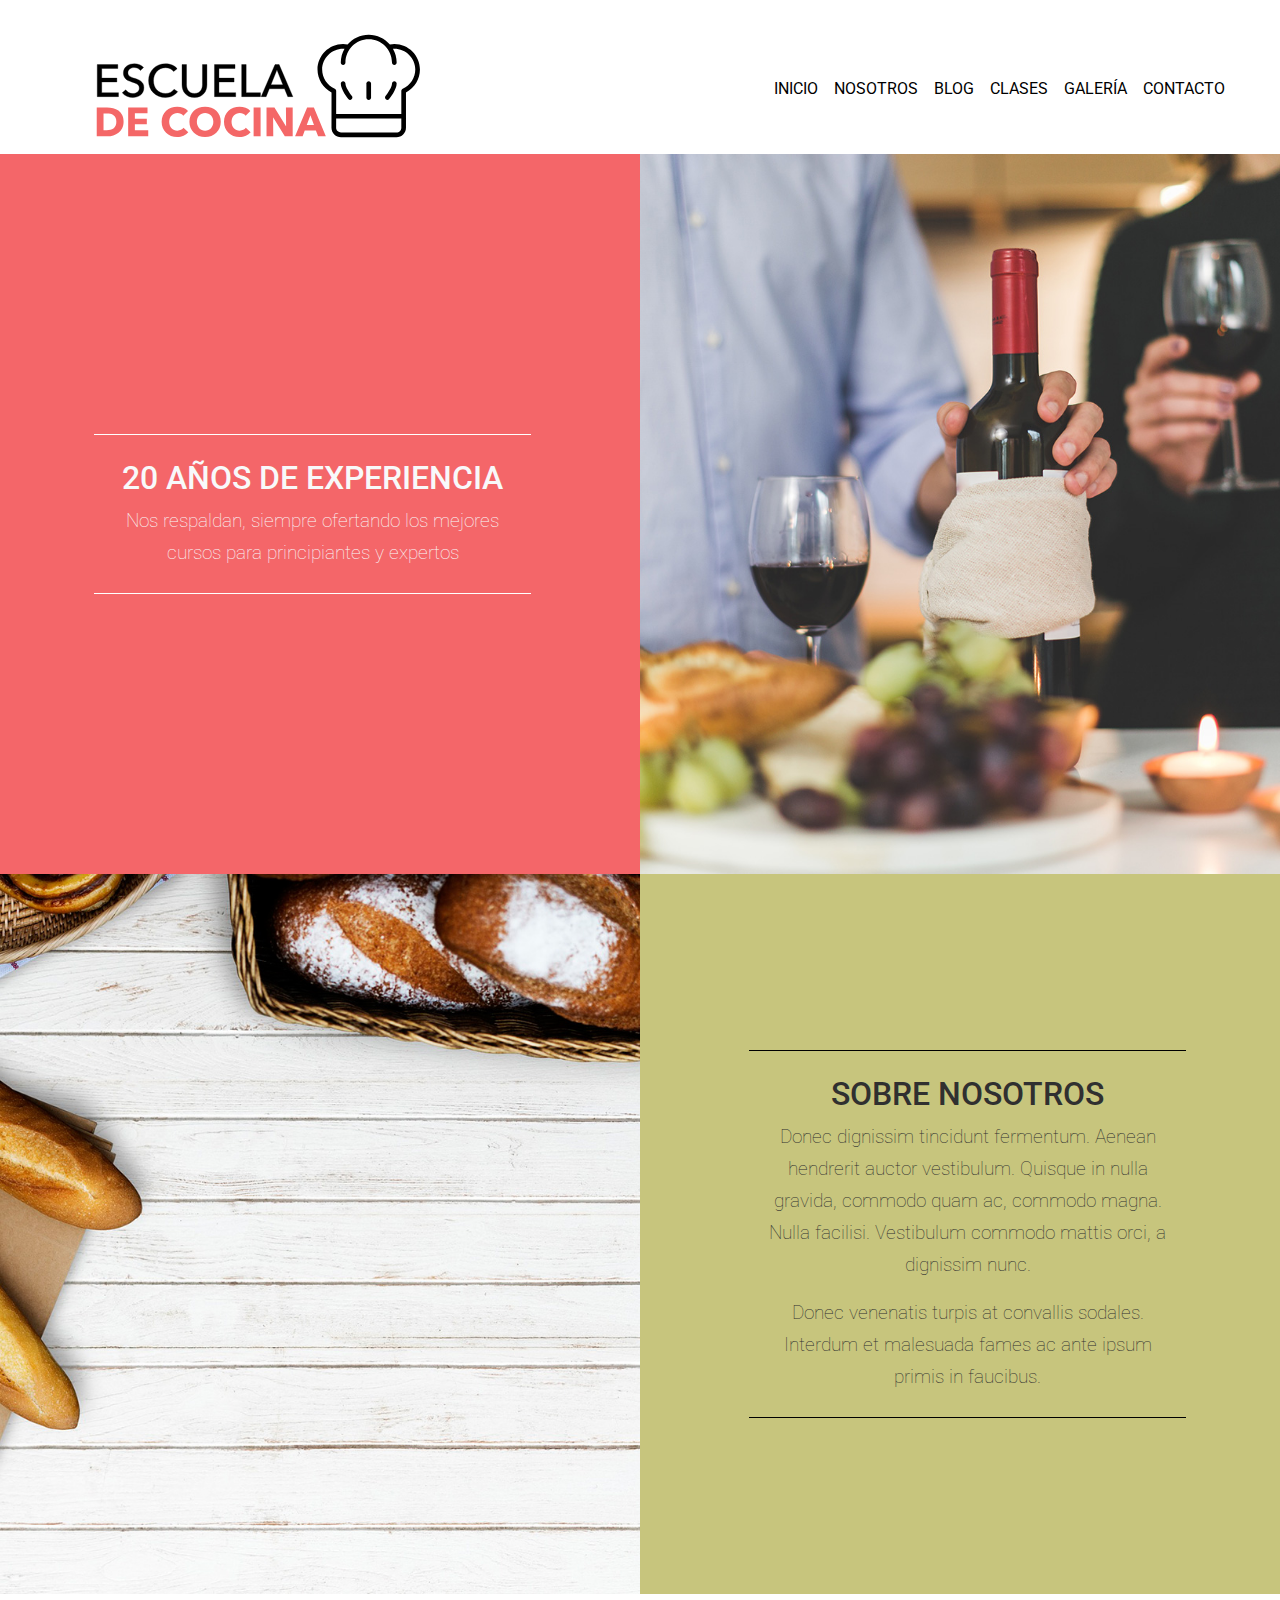
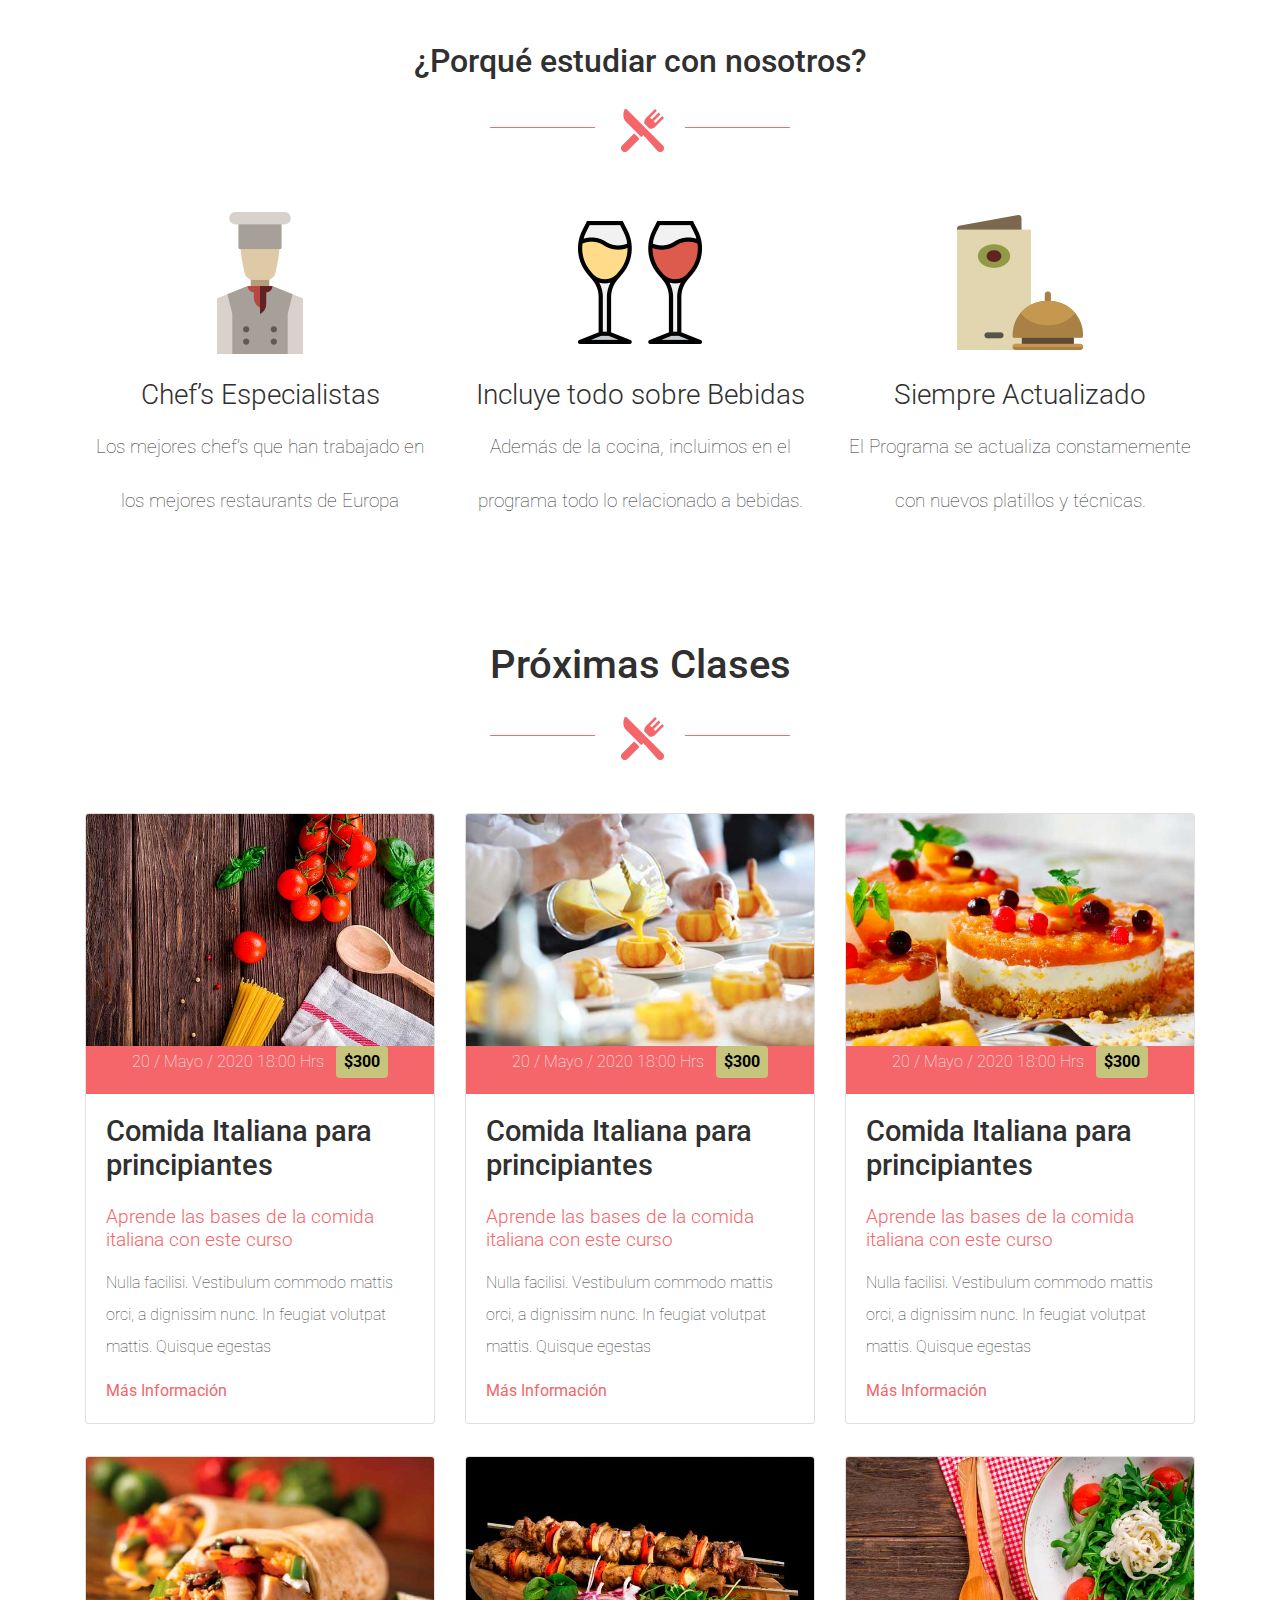
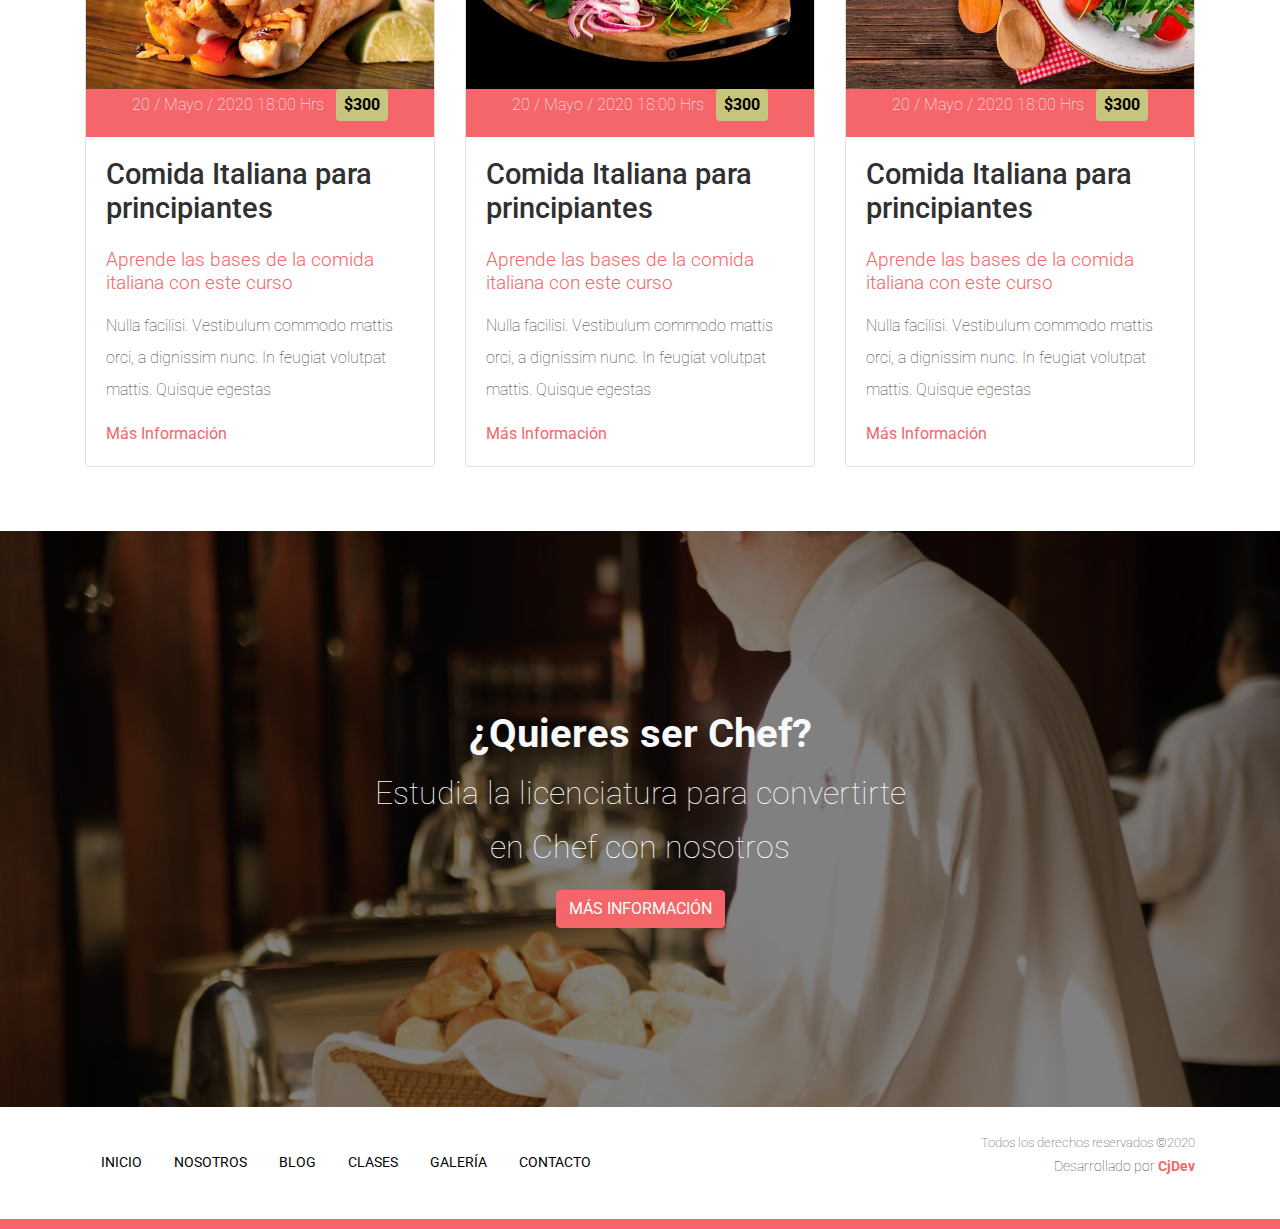
<file: index.html>
<!DOCTYPE html>
<html lang="es">

<head>
    <meta charset="UTF-8">
    <meta name="viewport" content="width=device-width, initial-scale=1.0">
    <!-- Bootstrap -->
    <link rel="stylesheet" href="https://stackpath.bootstrapcdn.com/bootstrap/4.4.1/css/bootstrap.min.css"
        integrity="sha384-Vkoo8x4CGsO3+Hhxv8T/Q5PaXtkKtu6ug5TOeNV6gBiFeWPGFN9MuhOf23Q9Ifjh" crossorigin="anonymous">
    <!-- Fonts -->
    <link href="https://fonts.googleapis.com/css?family=Roboto:100,300,400,700" rel="stylesheet">
    <!-- Custom Styles -->
    <link rel="stylesheet" href="css/styles.css">
    <title>Document</title>
</head>

<body>

    <!-- Header -->
    <header class="container pt-4">
        <div class="row justify-content-between align-items-center">
            <div class="col-md-4">
                <a href="index.html"><img src="img/logo.svg" alt="logo" class="img-fluid"></a>
            </div>
            <div class="col-md-8 col-lg-5">
                <nav class="navbar navbar-expand-md navbar-light bg-faded py-2 py-md-0 mb-4 mb-md-0">

                    <button class="navbar-toggler" type="button" data-toggle="collapse" data-target="#navbar"
                        aria-controls="navbar" aria-expanded="false" aria-label="Toggle navigation">
                        <span class="navbar-toggler-icon"></span>
                    </button>

                    <div class="collapse navbar-collapse" id="navbar">
                        <ul class="navbar-nav mr-auto text-center text-uppercase">
                            <li class="nav-item">
                                <a class="nav-link" href="index.html"> Inicio <span class="sr-only">Inicio</span></a>
                            </li>
                            <li class="nav-item">
                                <a class="nav-link" href="nosotros.html"> Nosotros <span class="sr-only">Nosotros</span></a>
                            </li>
                            <li class="nav-item">
                                <a class="nav-link" href="blog.html"> Blog <span class="sr-only">Blog</span></a>
                            </li>
                            <li class="nav-item">
                                <a class="nav-link" href="clases.html"> Clases <span class="sr-only">Clases</span></a>
                            </li>
                            <li class="nav-item">
                                <a class="nav-link" href="galeria.html"> Galería <span class="sr-only">Galería</span></a>
                            </li>
                            <li class="nav-item">
                                <a class="nav-link" href="contacto.html"> Contacto <span class="sr-only">Contacto</span></a>
                            </li>
                        </ul>
                    </div>
                </nav>
            </div>
        </div>
    </header>

    <!-- Imagenes principales -->
    <div class="principal text-center">
        <div class="row img-up">
            <div class="col-md-6 bg-primary d-flex">
                <div class="row justify-content-center align-items-center text-light">
                    <div class="col-md-8 text-center content py-4">
                        <h2 class="text-uppercase">20 AÑOS DE EXPERIENCIA</h2>
                        <p class="mb-0">Nos respaldan, siempre ofertando los mejores cursos para principiantes y
                            expertos</p>
                    </div>
                </div>
            </div>
            <div class="col-md-6 bg-up"></div>
        </div>
        <div class="row img-down">
            <div class="col-md-6 bg-down"></div>
            <div class="col-md-6 bg-secondary d-flex">
                <div class="row justify-content-center align-items-center">
                    <div class="col-md-8 text-center content py-4">
                        <h2 class="text-uppercase">SOBRE NOSOTROS</h2>
                        <p>Donec dignissim tincidunt fermentum. Aenean hendrerit auctor vestibulum. Quisque in nulla
                            gravida, commodo quam ac, commodo magna. Nulla facilisi. Vestibulum commodo mattis orci, a
                            dignissim nunc.</p>
                        <p class="mb-0">Donec venenatis turpis at convallis sodales. Interdum et malesuada fames ac ante
                            ipsum primis in faucibus.</p>
                    </div>
                </div>
            </div>
        </div>
    </div>

    <!-- about study -->
    <section class="about-study py-5">
        <div class="container text-center">
            <h2 class="separador">¿Porqué estudiar con nosotros?</h2>
            <div class="row pt-4">
                <div class="col-md-4">
                    <img src="img/icono_chef.png" alt="imagende chef" class="img-fluid pb-4">
                    <h3>Chef’s Especialistas</h3>
                    <p>Los mejores chef’s que han trabajado en los mejores restaurants de Europa</p>
                </div>
                <div class="col-md-4">
                    <img src="img/icono_vino.png" alt="imagende chef" class="img-fluid pb-4">
                    <h3>Incluye todo sobre Bebidas</h3>
                    <p>Además de la cocina, incluimos en el programa todo lo relacionado a bebidas.</p>
                </div>
                <div class="col-md-4">
                    <img src="img/icono_menu.png" alt="imagende chef" class="img-fluid pb-4">
                    <h3>Siempre Actualizado</h3>
                    <p>El Programa se actualiza constamemente con nuevos platillos y técnicas.</p>
                </div>
            </div>
        </div>
    </section>

    <!-- Clases -->
    <section class="clases bg-class py-5">
        <div class="container">
            <h1 class="separador text-center">Próximas Clases</h1>


            <div class="row">
                <div class="col-md-6 col-lg-4">
                    <div class="card my-3">
                        <img src="img/clase1.jpg" class="card-img-top" alt="...">
                        <div class="card-meta bg-primary">
                            <p class="text-center text-light">20 / Mayo / 2020 18:00 Hrs <span
                                    class="badge badge-secondary p-2 ml-2">$300</span></p>
                        </div>
                        <div class="card-body">
                            <h2 class="card-title">Comida Italiana para principiantes</h2>
                            <h3 class="card-subtitle py-3">Aprende las bases de la comida italiana con este curso</h3>
                            <p class="card-text">Nulla facilisi. Vestibulum commodo mattis orci, a dignissim nunc. In
                                feugiat volutpat mattis. Quisque egestas</p>
                            <a href="clase.html">Más Información</a>
                        </div>
                    </div>
                </div>
                <div class="col-md-6 col-lg-4">
                    <div class="card my-3">
                        <img src="img/clase2.jpg" class="card-img-top" alt="...">
                        <div class="card-meta bg-primary">
                            <p class="text-center text-light">20 / Mayo / 2020 18:00 Hrs <span
                                    class="badge badge-secondary p-2 ml-2">$300</span></p>
                        </div>
                        <div class="card-body">
                            <h2 class="card-title">Comida Italiana para principiantes</h2>
                            <h3 class="card-subtitle py-3">Aprende las bases de la comida italiana con este curso</h3>
                            <p class="card-text">Nulla facilisi. Vestibulum commodo mattis orci, a dignissim nunc. In
                                feugiat volutpat mattis. Quisque egestas</p>
                            <a href="clase.html">Más Información</a>
                        </div>
                    </div>
                </div>
                <div class="col-md-6 col-lg-4">
                    <div class="card my-3">
                        <img src="img/clase3.jpg" class="card-img-top" alt="...">
                        <div class="card-meta bg-primary">
                            <p class="text-center text-light">20 / Mayo / 2020 18:00 Hrs <span
                                    class="badge badge-secondary p-2 ml-2">$300</span></p>
                        </div>
                        <div class="card-body">
                            <h2 class="card-title">Comida Italiana para principiantes</h2>
                            <h3 class="card-subtitle py-3">Aprende las bases de la comida italiana con este curso</h3>
                            <p class="card-text">Nulla facilisi. Vestibulum commodo mattis orci, a dignissim nunc. In
                                feugiat volutpat mattis. Quisque egestas</p>
                            <a href="clase.html">Más Información</a>
                        </div>
                    </div>
                </div>
                <div class="col-md-6 col-lg-4">
                    <div class="card my-3">
                        <img src="img/clase4.jpg" class="card-img-top" alt="...">
                        <div class="card-meta bg-primary">
                            <p class="text-center text-light">20 / Mayo / 2020 18:00 Hrs <span
                                    class="badge badge-secondary p-2 ml-2">$300</span></p>
                        </div>
                        <div class="card-body">
                            <h2 class="card-title">Comida Italiana para principiantes</h2>
                            <h3 class="card-subtitle py-3">Aprende las bases de la comida italiana con este curso</h3>
                            <p class="card-text">Nulla facilisi. Vestibulum commodo mattis orci, a dignissim nunc. In
                                feugiat volutpat mattis. Quisque egestas</p>
                            <a href="clase.html">Más Información</a>
                        </div>
                    </div>
                </div>
                <div class="col-md-6 col-lg-4">
                    <div class="card my-3">
                        <img src="img/clase5.jpg" class="card-img-top" alt="...">
                        <div class="card-meta bg-primary">
                            <p class="text-center text-light">20 / Mayo / 2020 18:00 Hrs <span
                                    class="badge badge-secondary p-2 ml-2">$300</span></p>
                        </div>
                        <div class="card-body">
                            <h4 class="card-title">Comida Italiana para principiantes</h4>
                            <h5 class="card-subtitle py-3">Aprende las bases de la comida italiana con este curso</h5>
                            <p class="card-text">Nulla facilisi. Vestibulum commodo mattis orci, a dignissim nunc. In
                                feugiat volutpat mattis. Quisque egestas</p>
                            <a href="clase.html">Más Información</a>
                        </div>
                    </div>
                </div>
                <div class="col-md-6 col-lg-4">
                    <div class="card my-3">
                        <img src="img/clase6.jpg" class="card-img-top" alt="...">
                        <div class="card-meta bg-primary">
                            <p class="text-center text-light">20 / Mayo / 2020 18:00 Hrs <span
                                    class="badge badge-secondary p-2 ml-2">$300</span></p>
                        </div>
                        <div class="card-body">
                            <h4 class="card-title">Comida Italiana para principiantes</h4>
                            <h5 class="card-subtitle py-3">Aprende las bases de la comida italiana con este curso</h5>
                            <p class="card-text">Nulla facilisi. Vestibulum commodo mattis orci, a dignissim nunc. In
                                feugiat volutpat mattis. Quisque egestas</p>
                            <a href="clase.html">Más Información</a>
                        </div>
                    </div>
                </div>
            </div>
        </div>

    </section>

    <!-- Chef -->
    <div class="chef text-center text-light py-5">
        <div class="container text-center">
            <div class='row img-chef justify-content-center align-items-center'>
                <div class="col-md-6">
                    <h2>¿Quieres ser Chef?</h2>
                    <p>Estudia la licenciatura para convertirte en Chef con nosotros</p>
                    <a href="#" class="btn btn-primary text-uppercase">Más Información</a>
                </div>
            </div>
        </div>
    </div>

    <!-- Footer -->
    <footer class="footer py-4">
        <div class="container">
            <div class="row justify-content-between align-items-center">
                <div class="col-md-8 mb-4 mb-md-0">
                    <ul class="nav d-flex flex-column flex-md-row text-center text-uppercase">
                        <li class="nav-item">
                            <a class="nav-link" href="index.html"> Inicio <span class="sr-only">Inicio</span></a>
                        </li>
                        <li class="nav-item">
                            <a class="nav-link" href="nosotros.html"> Nosotros <span class="sr-only">Nosotros</span></a>
                        </li>
                        <li class="nav-item">
                            <a class="nav-link" href="blog.html"> Blog <span class="sr-only">Blog</span></a>
                        </li>
                        <li class="nav-item">
                            <a class="nav-link" href="clases.html"> Clases <span class="sr-only">Clases</span></a>
                        </li>
                        <li class="nav-item">
                            <a class="nav-link" href="galeria.html"> Galería <span class="sr-only">Galería</span></a>
                        </li>
                        <li class="nav-item">
                            <a class="nav-link" href="contacto.html"> Contacto <span class="sr-only">Contacto</span></a>
                        </li>
                    </ul>
                </div>
                <div class="col-md-4">
                    <p class="copy text-right">Todos los derechos reservados &copy;2020<span class="d-block">Desarrollado por <a href="#">CjDev</a></span></p>
                </div>
            </div>
        </div>
    </footer>

    <script src="https://code.jquery.com/jquery-3.4.1.slim.min.js"
        integrity="sha384-J6qa4849blE2+poT4WnyKhv5vZF5SrPo0iEjwBvKU7imGFAV0wwj1yYfoRSJoZ+n"
        crossorigin="anonymous"></script>
    <script src="https://cdn.jsdelivr.net/npm/popper.js@1.16.0/dist/umd/popper.min.js"
        integrity="sha384-Q6E9RHvbIyZFJoft+2mJbHaEWldlvI9IOYy5n3zV9zzTtmI3UksdQRVvoxMfooAo"
        crossorigin="anonymous"></script>
    <script src="https://stackpath.bootstrapcdn.com/bootstrap/4.4.1/js/bootstrap.min.js"
        integrity="sha384-wfSDF2E50Y2D1uUdj0O3uMBJnjuUD4Ih7YwaYd1iqfktj0Uod8GCExl3Og8ifwB6"
        crossorigin="anonymous"></script>
</body>

</html>
</file>
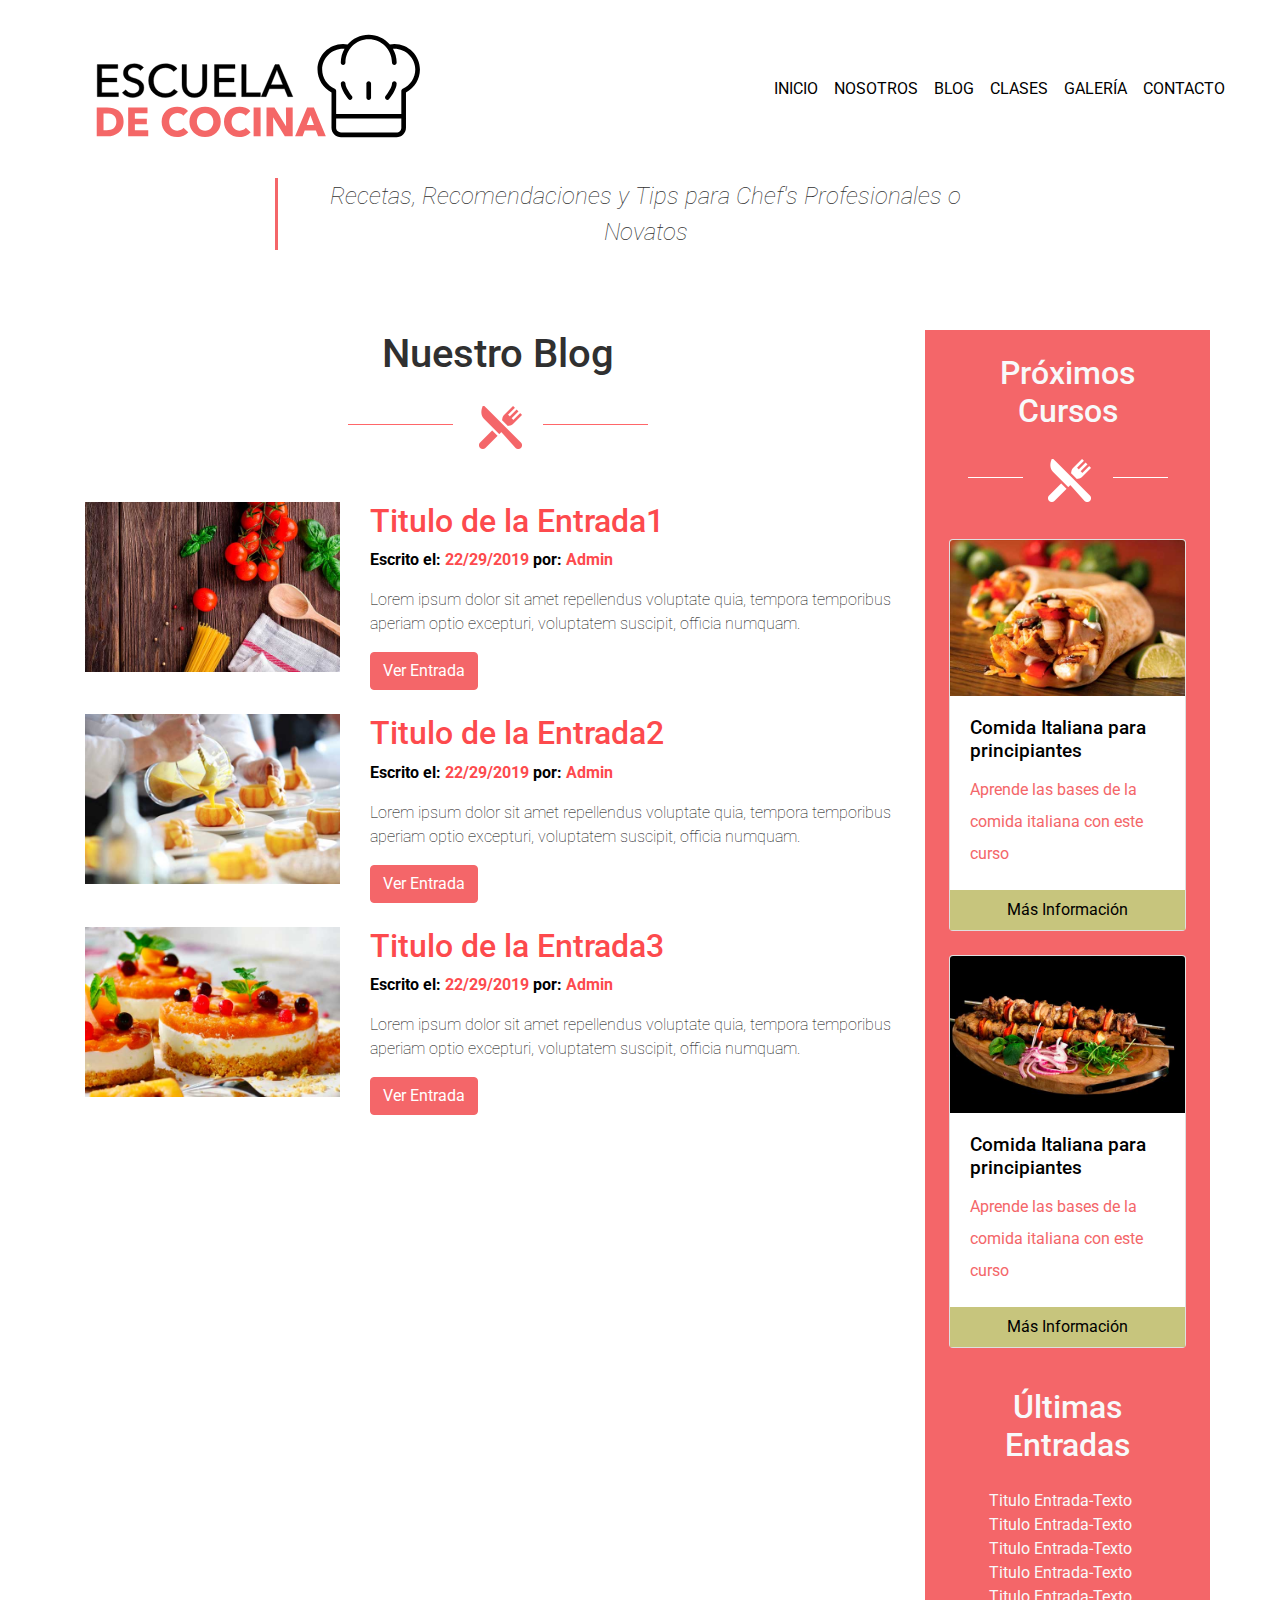
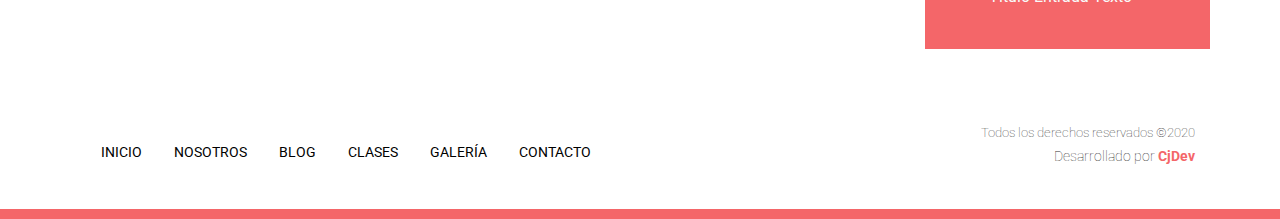
<file: blog.html>
<!DOCTYPE html>
<html lang="es">

<head>
    <meta charset="UTF-8">
    <meta name="viewport" content="width=device-width, initial-scale=1.0">
    <!-- Bootstrap -->
    <link rel="stylesheet" href="https://stackpath.bootstrapcdn.com/bootstrap/4.4.1/css/bootstrap.min.css"
        integrity="sha384-Vkoo8x4CGsO3+Hhxv8T/Q5PaXtkKtu6ug5TOeNV6gBiFeWPGFN9MuhOf23Q9Ifjh" crossorigin="anonymous">
    <!-- Fonts -->
    <link href="https://fonts.googleapis.com/css?family=Roboto:100,300,400,700" rel="stylesheet">
    <!-- Custom Styles -->
    <link rel="stylesheet" href="css/styles.css">
    <title>Document</title>
</head>

<body>

    <!-- Header -->
    <header class="container pt-4 pb-0 pb-md-4">
        <div class="row justify-content-between align-items-center">
            <div class="col-md-4">
                <a href="index.html"><img src="img/logo.svg" alt="logo" class="img-fluid"></a>
            </div>
            <div class="col-md-8 col-lg-5">
                <nav class="navbar navbar-expand-md navbar-light bg-faded py-2 py-md-0 mb-4 mb-md-0">

                    <button class="navbar-toggler" type="button" data-toggle="collapse" data-target="#navbar"
                        aria-controls="navbar" aria-expanded="false" aria-label="Toggle navigation">
                        <span class="navbar-toggler-icon"></span>
                    </button>

                    <div class="collapse navbar-collapse" id="navbar">
                        <ul class="navbar-nav mr-auto text-center text-uppercase">
                            <li class="nav-item">
                                <a class="nav-link" href="index.html"> Inicio <span class="sr-only">Inicio</span></a>
                            </li>
                            <li class="nav-item">
                                <a class="nav-link" href="nosotros.html"> Nosotros <span class="sr-only">Nosotros</span></a>
                            </li>
                            <li class="nav-item">
                                <a class="nav-link" href="blog.html"> Blog <span class="sr-only">Blog</span></a>
                            </li>
                            <li class="nav-item">
                                <a class="nav-link" href="clases.html"> Clases <span class="sr-only">Clases</span></a>
                            </li>
                            <li class="nav-item">
                                <a class="nav-link" href="galeria.html"> Galería <span class="sr-only">Galería</span></a>
                            </li>
                            <li class="nav-item">
                                <a class="nav-link" href="contacto.html"> Contacto <span class="sr-only">Contacto</span></a>
                            </li>
                        </ul>
                    </div>
                </nav>
            </div>
        </div>
    </header>

    <!-- blokcuote -->
    <div class="container blockquote text-center">
        <div class="row justify-content-center">
            <div class="col-md-8">
                <blockquote class="pl-2">Recetas, Recomendaciones y Tips para Chef's Profesionales o Novatos</blockquote>
            </div>
        </div>
    </div>

    <!-- contenido -->
    <div class="contenido container py-5">
        <div class="row">
            <main class="col-md-8 col-lg-9">
                <h1 class="separador text-center">Nuestro Blog</h1>
                <div class="row entrada my-4">
                    <div class="col-md-4">
                        <img src="img/clase1.jpg" alt="imagen bllog" class="img-fluid">
                    </div>
                    <div class="col-md-8">
                        <h2 class='pt-2 pt-md-0'>
                            <a href="entrada.html">Titulo de la Entrada1</a>
                        </h2>
                        <p class="meta p-0">Escrito el: <span>22/29/2019</span> por: <a href="entrada.html">Admin</a></p>
                        <p class="p-0">Lorem ipsum dolor sit amet repellendus voluptate quia, tempora temporibus aperiam optio excepturi, voluptatem suscipit, officia numquam.</p>
                        <a href="entrada.html" class="btn btn-primary">Ver Entrada</a>
                    </div>
                </div>
                <div class="row entrada my-4">
                    <div class="col-md-4">
                        <img src="img/clase2.jpg" alt="imagen bllog" class="img-fluid">
                    </div>
                    <div class="col-md-8">
                        <h2 class='pt-2 pt-md-0'>
                            <a href="entrada.html">Titulo de la Entrada2</a>
                        </h2>
                        <p class="meta p-0">Escrito el: <span>22/29/2019</span> por: <a href="entrada.html">Admin</a></p>
                        <p class="p-0">Lorem ipsum dolor sit amet repellendus voluptate quia, tempora temporibus aperiam optio excepturi, voluptatem suscipit, officia numquam.</p>
                        <a href="entrada.html" class="btn btn-primary">Ver Entrada</a>
                    </div>
                </div>
                <div class="row entrada my-4">
                    <div class="col-md-4">
                        <img src="img/clase3.jpg" alt="imagen bllog" class="img-fluid">
                    </div>
                    <div class="col-md-8">
                        <h2 class='pt-2 pt-md-0'>
                            <a href="entrada.html">Titulo de la Entrada3</a>
                        </h2>
                        <p class="meta p-0">Escrito el: <span>22/29/2019</span> por: <a href="entrada.html">Admin</a></p>
                        <p class="p-0">Lorem ipsum dolor sit amet repellendus voluptate quia, tempora temporibus aperiam optio excepturi, voluptatem suscipit, officia numquam.</p>
                        <a href="entrada.html" class="btn btn-primary">Ver Entrada</a>
                    </div>
                </div>
            </main>
            <aside class="col-md-4 col-lg-3 bg-primary p-4">
                <h3 class="separador2 text-center text-light">Próximos Cursos</h3>
                <!-- cards -->
                <div class="card new mb-4">
                    <img src="img/clase4.jpg" class="card-img-top" alt="...">
                    <div class="card-body">
                      <h4 class="card-title">Comida Italiana para principiantes</h4>
                      <p class="card-text">Aprende las bases de la comida italiana con este curso</p>
                    </div>
                    <a href="#" class="card-link bg-secondary text-center w-100 text-darck py-2">Más Información</a>
                </div>
                <div class="card new mb-4">
                    <img src="img/clase5.jpg" class="card-img-top" alt="...">
                    <div class="card-body">
                      <h4 class="card-title">Comida Italiana para principiantes</h4>
                      <p class="card-text">Aprende las bases de la comida italiana con este curso</p>
                    </div>
                    <a href="#" class="card-link bg-secondary text-center w-100 text-darck py-2">Más Información</a>
                </div>
                <h3 class="text-center text-light py-3">Últimas Entradas</h3>
                <ul>
                    <li><a href="entrada.html" class="text-light">Titulo Entrada-Texto</a></li>
                    <li><a href="entrada.html" class="text-light">Titulo Entrada-Texto</a></li>
                    <li><a href="entrada.html" class="text-light">Titulo Entrada-Texto</a></li>
                    <li><a href="entrada.html" class="text-light">Titulo Entrada-Texto</a></li>
                    <li><a href="entrada.html" class="text-light">Titulo Entrada-Texto</a></li>
                </ul>
            </aside>
        </div>
    </div>

    <!-- Footer -->
    <footer class="footer py-4">
        <div class="container">
            <div class="row justify-content-between align-items-center">
                <div class="col-md-8 mb-4 mb-md-0">
                    <ul class="nav d-flex flex-column flex-md-row text-center text-uppercase">
                        <li class="nav-item">
                            <a class="nav-link" href="index.html"> Inicio <span class="sr-only">Inicio</span></a>
                        </li>
                        <li class="nav-item">
                            <a class="nav-link" href="nosotros.html"> Nosotros <span class="sr-only">Nosotros</span></a>
                        </li>
                        <li class="nav-item">
                            <a class="nav-link" href="blog.html"> blog <span class="sr-only">blog</span></a>
                        </li>
                        <li class="nav-item">
                            <a class="nav-link" href="clases.html"> Clases <span class="sr-only">Clases</span></a>
                        </li>
                        <li class="nav-item">
                            <a class="nav-link" href="galeria.html"> Galería <span class="sr-only">Galería</span></a>
                        </li>
                        <li class="nav-item">
                            <a class="nav-link" href="contacto.html"> Contacto <span class="sr-only">Contacto</span></a>
                        </li>
                    </ul>
                </div>
                <div class="col-md-4">
                    <p class="copy text-right">Todos los derechos reservados &copy;2020<span class="d-block">Desarrollado por <a href="#">CjDev</a></span></p>
                </div>
            </div>
        </div>
    </footer>

    <script src="https://code.jquery.com/jquery-3.4.1.slim.min.js"
        integrity="sha384-J6qa4849blE2+poT4WnyKhv5vZF5SrPo0iEjwBvKU7imGFAV0wwj1yYfoRSJoZ+n"
        crossorigin="anonymous"></script>
    <script src="https://cdn.jsdelivr.net/npm/popper.js@1.16.0/dist/umd/popper.min.js"
        integrity="sha384-Q6E9RHvbIyZFJoft+2mJbHaEWldlvI9IOYy5n3zV9zzTtmI3UksdQRVvoxMfooAo"
        crossorigin="anonymous"></script>
    <script src="https://stackpath.bootstrapcdn.com/bootstrap/4.4.1/js/bootstrap.min.js"
        integrity="sha384-wfSDF2E50Y2D1uUdj0O3uMBJnjuUD4Ih7YwaYd1iqfktj0Uod8GCExl3Og8ifwB6"
        crossorigin="anonymous"></script>
</body>

</html>
</file>
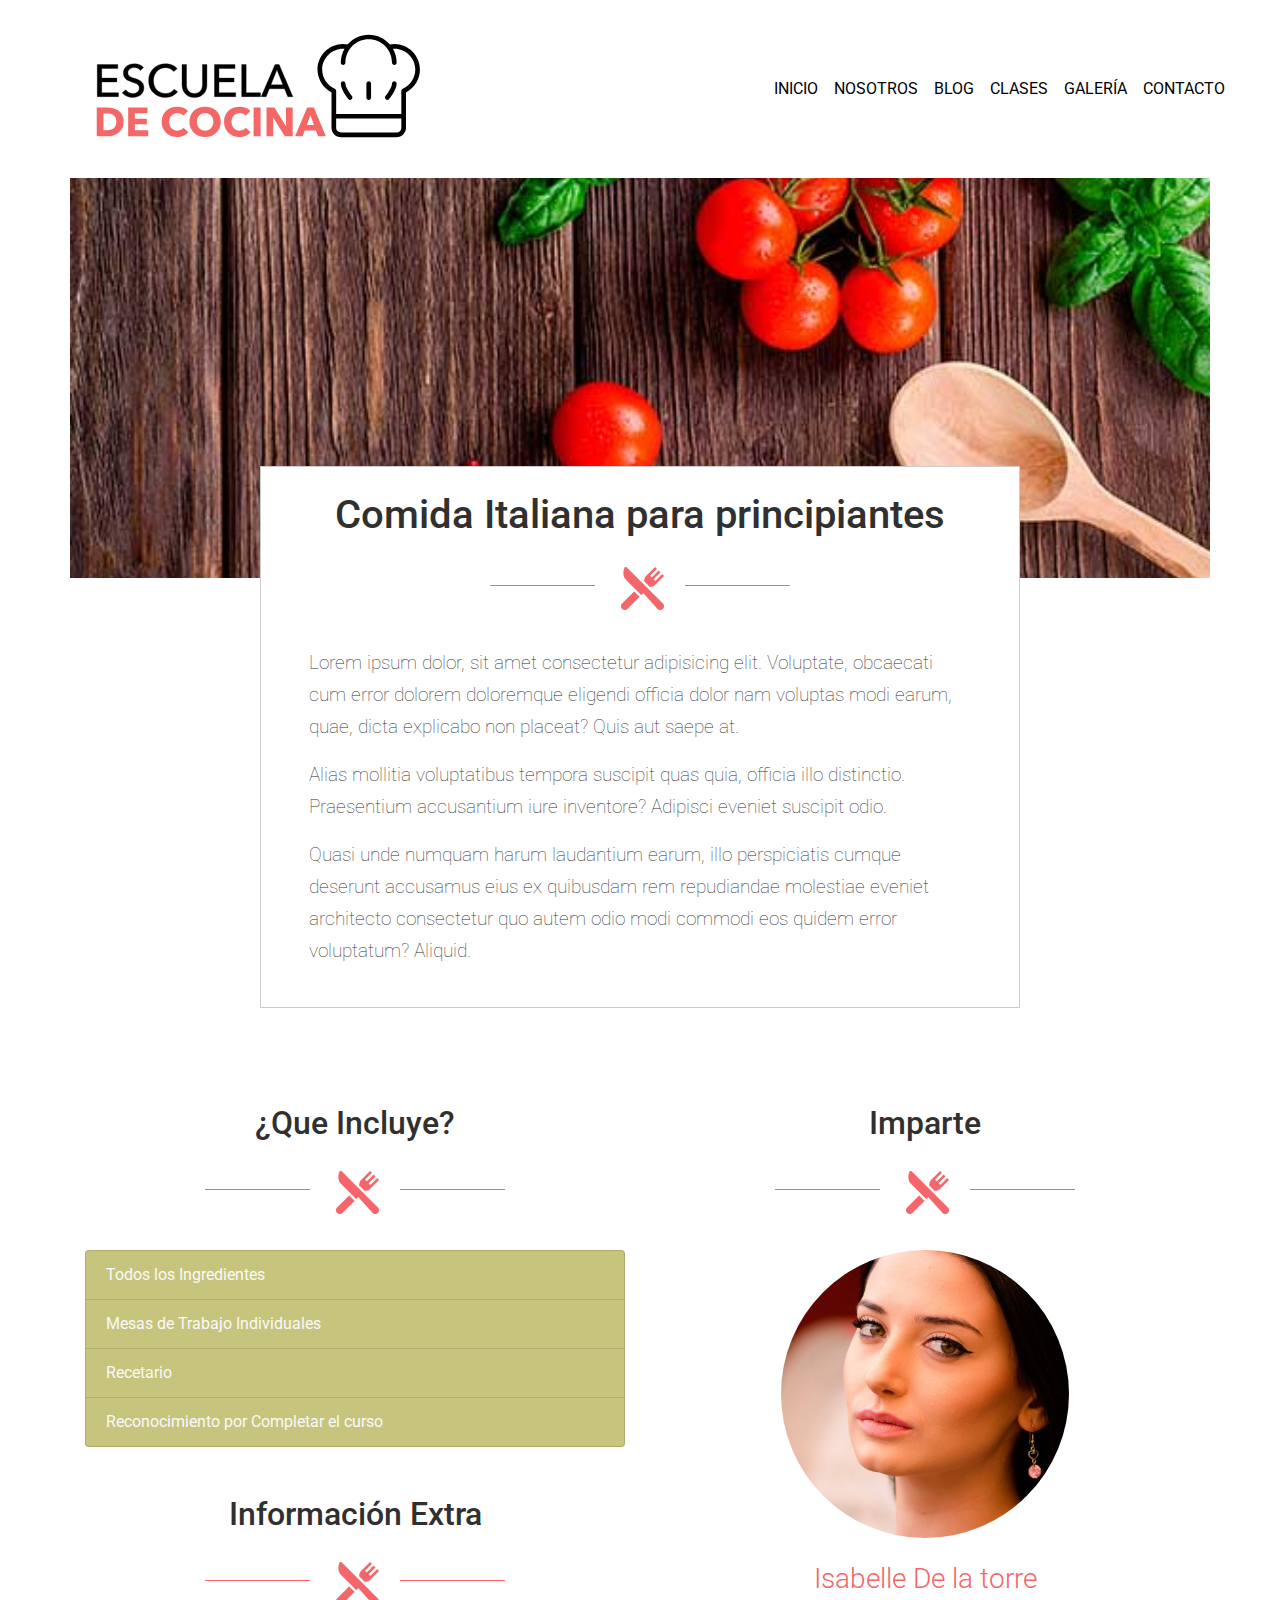
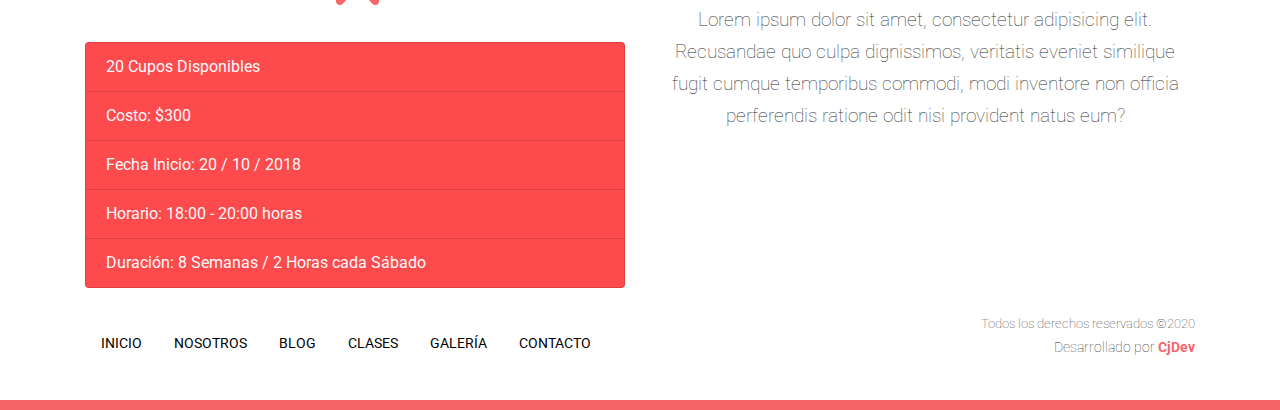
<file: clase.html>
<!DOCTYPE html>
<html lang="es">

<head>
    <meta charset="UTF-8">
    <meta name="viewport" content="width=device-width, initial-scale=1.0">
    <!-- Bootstrap -->
    <link rel="stylesheet" href="https://stackpath.bootstrapcdn.com/bootstrap/4.4.1/css/bootstrap.min.css"
        integrity="sha384-Vkoo8x4CGsO3+Hhxv8T/Q5PaXtkKtu6ug5TOeNV6gBiFeWPGFN9MuhOf23Q9Ifjh" crossorigin="anonymous">
    <!-- Fonts -->
    <link href="https://fonts.googleapis.com/css?family=Roboto:100,300,400,700" rel="stylesheet">
    <!-- Custom Styles -->
    <link rel="stylesheet" href="css/styles.css">
    <title>Document</title>
</head>

<body>

    <!-- Header -->
    <header class="container pt-4 pb-0 pb-md-4">
        <div class="row justify-content-between align-items-center">
            <div class="col-md-4">
                <a href="index.html"><img src="img/logo.svg" alt="logo" class="img-fluid"></a>
            </div>
            <div class="col-md-8 col-lg-5">
                <nav class="navbar navbar-expand-md navbar-light bg-faded py-2 py-md-0 mb-4 mb-md-0">

                    <button class="navbar-toggler" type="button" data-toggle="collapse" data-target="#navbar"
                        aria-controls="navbar" aria-expanded="false" aria-label="Toggle navigation">
                        <span class="navbar-toggler-icon"></span>
                    </button>

                    <div class="collapse navbar-collapse" id="navbar">
                        <ul class="navbar-nav mr-auto text-center text-uppercase">
                            <li class="nav-item">
                                <a class="nav-link" href="index.html"> Inicio <span class="sr-only">Inicio</span></a>
                            </li>
                            <li class="nav-item">
                                <a class="nav-link" href="nosotros.html"> Nosotros <span class="sr-only">Nosotros</span></a>
                            </li>
                            <li class="nav-item">
                                <a class="nav-link" href="blog.html"> Blog <span class="sr-only">Blog</span></a>
                            </li>
                            <li class="nav-item">
                                <a class="nav-link" href="clases.html"> Clases <span class="sr-only">Clases</span></a>
                            </li>
                            <li class="nav-item">
                                <a class="nav-link" href="galeria.html"> Galería <span class="sr-only">Galería</span></a>
                            </li>
                            <li class="nav-item">
                                <a class="nav-link" href="contacto.html"> Contacto <span class="sr-only">Contacto</span></a>
                            </li>
                        </ul>
                    </div>
                </nav>
            </div>
        </div>
    </header>

    <!-- class -->
    <div class="class-img container"></div>
    <div class="container pt-5">
        <div class="row justify-content-center">
            <div class="col-md-8 about py-4 px-5">
                <h1 class="separador text-center">Comida Italiana para principiantes</h1>
                <p>Lorem ipsum dolor, sit amet consectetur adipisicing elit. Voluptate, obcaecati cum error dolorem doloremque eligendi officia dolor nam voluptas modi earum, quae, dicta explicabo non placeat? Quis aut saepe at.</p>
                <p>Alias mollitia voluptatibus tempora suscipit quas quia, officia illo distinctio. Praesentium accusantium iure inventore? Adipisci eveniet suscipit odio.</p>
                <p>Quasi unde numquam harum laudantium earum, illo perspiciatis cumque deserunt accusamus eius ex quibusdam rem repudiandae molestiae eveniet architecto consectetur quo autem odio modi commodi eos quidem error voluptatum? Aliquid.</p>
            </div>
        </div>
    </div>

    <div class="container pt-5">
        <div class="row">
            <div class="col-md-6">
                <h2 class="text-center separador pt-5">¿Que Incluye?</h2>
                <ul class="list-group">
                    <li class="list-group-item list-group-item-secondary text-light">Todos los Ingredientes</li>
                    <li class="list-group-item list-group-item-secondary text-light">Mesas de Trabajo Individuales</li>
                    <li class="list-group-item list-group-item-secondary text-light">Recetario</li>
                    <li class="list-group-item list-group-item-secondary text-light">Reconocimiento por Completar el curso</li>
                </ul>

                <h2 class="text-center separador pt-5">Información Extra</h2>
                <ul class="list-group">
                    <li class="list-group-item list-group-item-primary text-light">20 Cupos Disponibles</li>
                    <li class="list-group-item list-group-item-primary text-light">Costo: $300</li>
                    <li class="list-group-item list-group-item-primary text-light">Fecha Inicio: 20 / 10 / 2018</li>
                    <li class="list-group-item list-group-item-primary text-light">Horario: 18:00 - 20:00 horas</li>
                    <li class="list-group-item list-group-item-primary text-light">Duración: 8 Semanas / 2 Horas cada Sábado</li>
                </ul>
            </div>
            <div class="col-md-6 instructor text-center">
                <h4 class="separador pt-5">Imparte</h4>
                <img src="img/instructor.jpg" alt="foto instructor" class="img-fluid mb-4">
                <h3>Isabelle De la torre</h3>
                <p>Lorem ipsum dolor sit amet, consectetur adipisicing elit. Recusandae quo culpa dignissimos, veritatis eveniet similique fugit cumque temporibus commodi, modi inventore non officia perferendis ratione odit nisi provident natus eum?</p>
            </div>
        </div>
    </div>

    <!-- Footer -->
    <footer class="footer py-4">
        <div class="container">
            <div class="row justify-content-between align-items-center">
                <div class="col-md-8 mb-4 mb-md-0">
                    <ul class="nav d-flex flex-column flex-md-row text-center text-uppercase">
                        <li class="nav-item">
                            <a class="nav-link" href="index.html"> Inicio <span class="sr-only">Inicio</span></a>
                        </li>
                        <li class="nav-item">
                            <a class="nav-link" href="nosotros.html"> Nosotros <span class="sr-only">Nosotros</span></a>
                        </li>
                        <li class="nav-item">
                            <a class="nav-link" href="blog.html"> blog <span class="sr-only">blog</span></a>
                        </li>
                        <li class="nav-item">
                            <a class="nav-link" href="clases.html"> Clases <span class="sr-only">Clases</span></a>
                        </li>
                        <li class="nav-item">
                            <a class="nav-link" href="galeria.html"> Galería <span class="sr-only">Galería</span></a>
                        </li>
                        <li class="nav-item">
                            <a class="nav-link" href="contacto.html"> Contacto <span class="sr-only">Contacto</span></a>
                        </li>
                    </ul>
                </div>
                <div class="col-md-4">
                    <p class="copy text-right">Todos los derechos reservados &copy;2020<span class="d-block">Desarrollado por <a href="#">CjDev</a></span></p>
                </div>
            </div>
        </div>
    </footer>

    <script src="https://code.jquery.com/jquery-3.4.1.slim.min.js"
        integrity="sha384-J6qa4849blE2+poT4WnyKhv5vZF5SrPo0iEjwBvKU7imGFAV0wwj1yYfoRSJoZ+n"
        crossorigin="anonymous"></script>
    <script src="https://cdn.jsdelivr.net/npm/popper.js@1.16.0/dist/umd/popper.min.js"
        integrity="sha384-Q6E9RHvbIyZFJoft+2mJbHaEWldlvI9IOYy5n3zV9zzTtmI3UksdQRVvoxMfooAo"
        crossorigin="anonymous"></script>
    <script src="https://stackpath.bootstrapcdn.com/bootstrap/4.4.1/js/bootstrap.min.js"
        integrity="sha384-wfSDF2E50Y2D1uUdj0O3uMBJnjuUD4Ih7YwaYd1iqfktj0Uod8GCExl3Og8ifwB6"
        crossorigin="anonymous"></script>
</body>

</html>
</file>
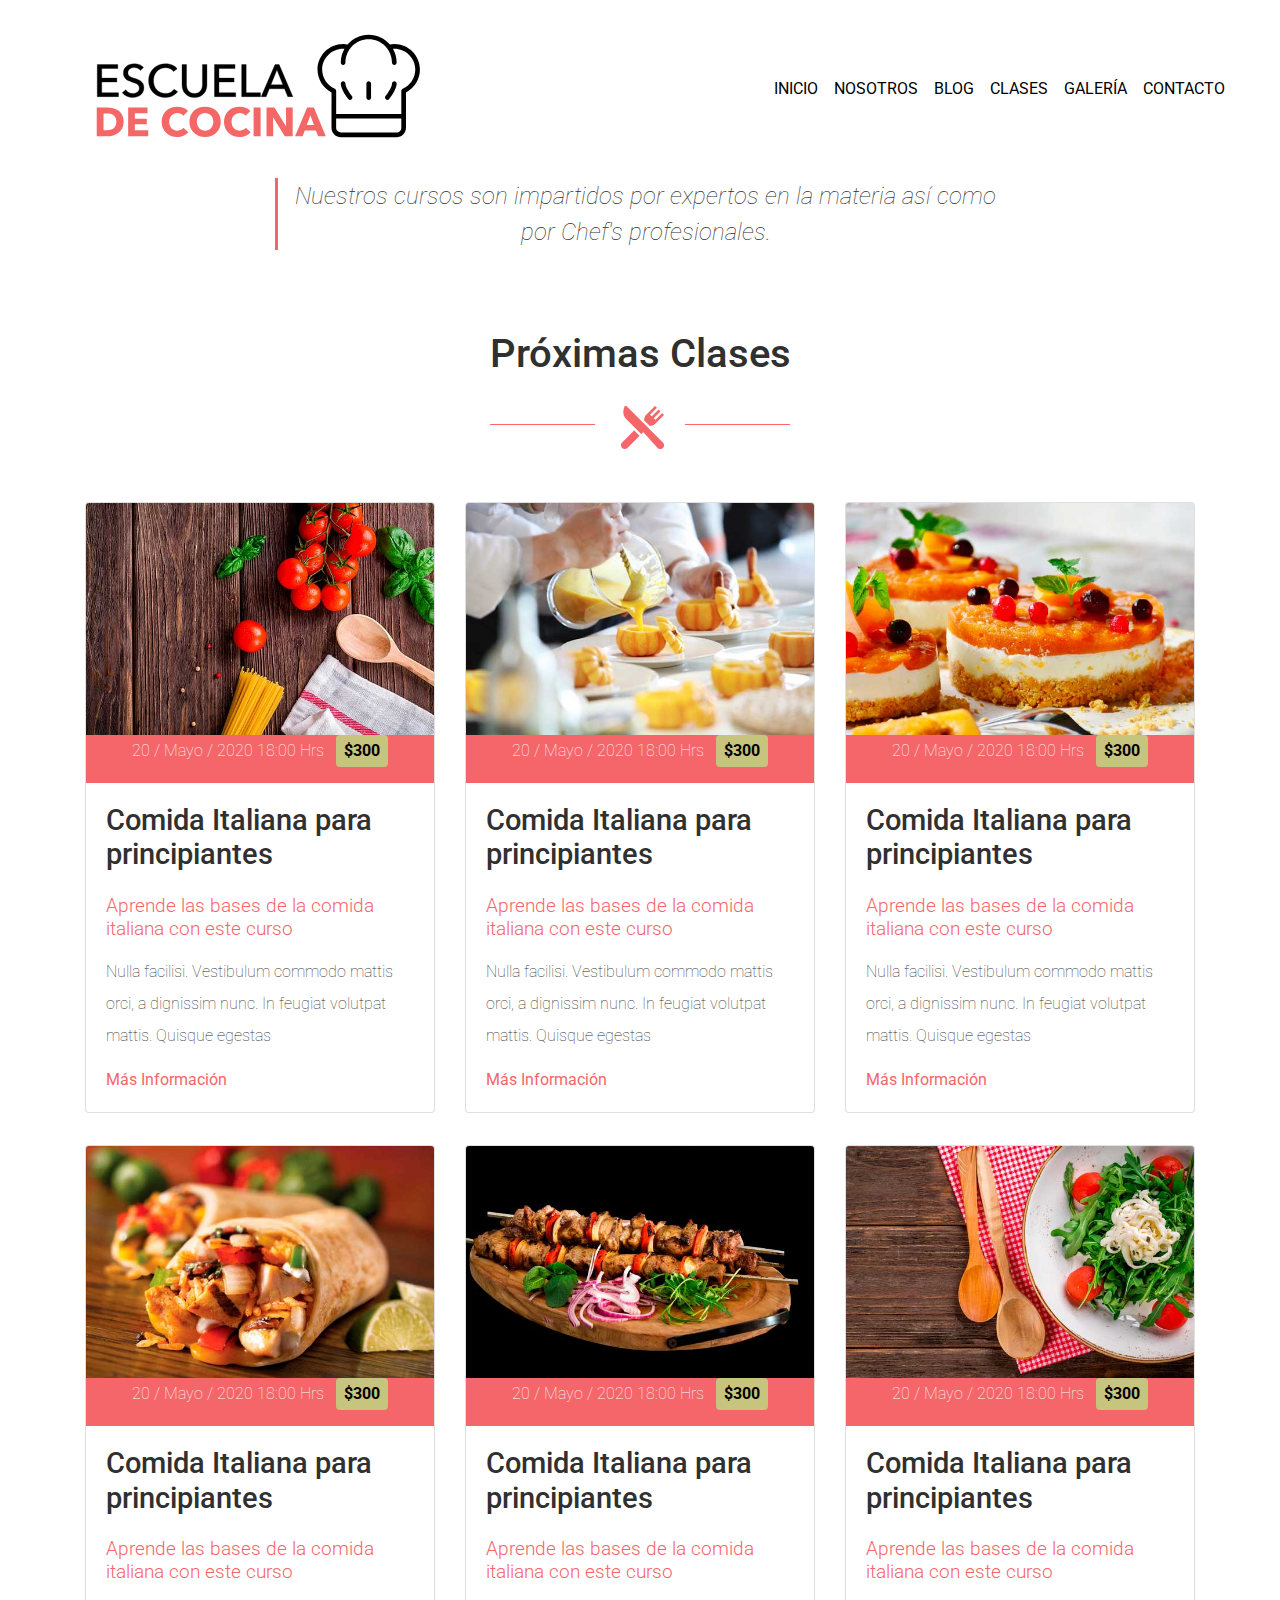
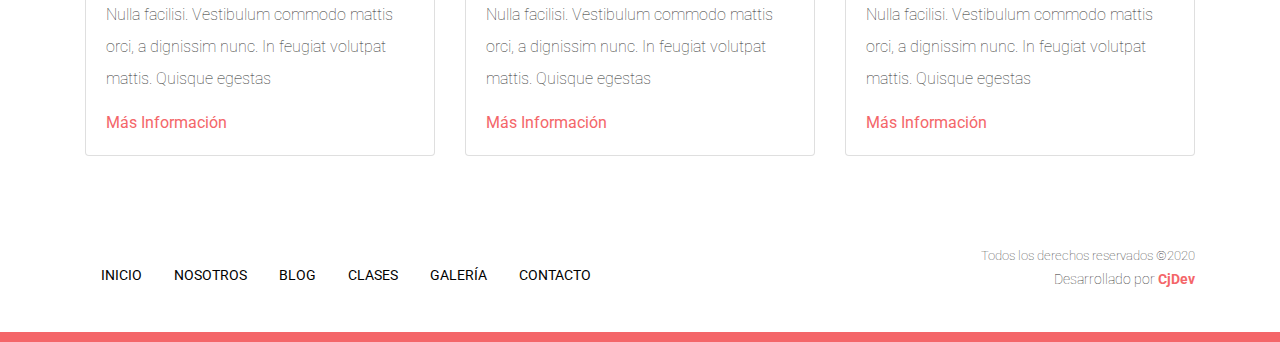
<file: clases.html>
<!DOCTYPE html>
<html lang="es">

<head>
    <meta charset="UTF-8">
    <meta name="viewport" content="width=device-width, initial-scale=1.0">
    <!-- Bootstrap -->
    <link rel="stylesheet" href="https://stackpath.bootstrapcdn.com/bootstrap/4.4.1/css/bootstrap.min.css"
        integrity="sha384-Vkoo8x4CGsO3+Hhxv8T/Q5PaXtkKtu6ug5TOeNV6gBiFeWPGFN9MuhOf23Q9Ifjh" crossorigin="anonymous">
    <!-- Fonts -->
    <link href="https://fonts.googleapis.com/css?family=Roboto:100,300,400,700" rel="stylesheet">
    <!-- Custom Styles -->
    <link rel="stylesheet" href="css/styles.css">
    <title>Document</title>
</head>

<body>

    <!-- Header -->
    <header class="container pt-4 pb-0 pb-md-4">
        <div class="row justify-content-between align-items-center">
            <div class="col-md-4">
                <a href="index.html"><img src="img/logo.svg" alt="logo" class="img-fluid"></a>
            </div>
            <div class="col-md-8 col-lg-5">
                <nav class="navbar navbar-expand-md navbar-light bg-faded py-2 py-md-0 mb-4 mb-md-0">

                    <button class="navbar-toggler" type="button" data-toggle="collapse" data-target="#navbar"
                        aria-controls="navbar" aria-expanded="false" aria-label="Toggle navigation">
                        <span class="navbar-toggler-icon"></span>
                    </button>

                    <div class="collapse navbar-collapse" id="navbar">
                        <ul class="navbar-nav mr-auto text-center text-uppercase">
                            <li class="nav-item">
                                <a class="nav-link" href="index.html"> Inicio <span class="sr-only">Inicio</span></a>
                            </li>
                            <li class="nav-item">
                                <a class="nav-link" href="nosotros.html"> Nosotros <span class="sr-only">Nosotros</span></a>
                            </li>
                            <li class="nav-item">
                                <a class="nav-link" href="blog.html"> Blog <span class="sr-only">Blog</span></a>
                            </li>
                            <li class="nav-item">
                                <a class="nav-link" href="clases.html"> Clases <span class="sr-only">Clases</span></a>
                            </li>
                            <li class="nav-item">
                                <a class="nav-link" href="galeria.html"> Galería <span class="sr-only">Galería</span></a>
                            </li>
                            <li class="nav-item">
                                <a class="nav-link" href="contacto.html"> Contacto <span class="sr-only">Contacto</span></a>
                            </li>
                        </ul>
                    </div>
                </nav>
            </div>
        </div>
    </header>

    <!-- blokcuote -->
    <div class="container blockquote text-center">
        <div class="row justify-content-center">
            <div class="col-md-8">
                <blockquote class="pl-2">Nuestros cursos son impartidos por expertos en la materia así como por Chef's profesionales.</blockquote>
            </div>
        </div>
    </div>

    <!-- Clases -->
    <section class="clases bg-class py-5">
        <div class="container">
            <h1 class="separador text-center">Próximas Clases</h1>


            <div class="row">
                <div class="col-md-6 col-lg-4">
                    <div class="card my-3">
                        <img src="img/clase1.jpg" class="card-img-top" alt="...">
                        <div class="card-meta bg-primary">
                            <p class="text-center text-light">20 / Mayo / 2020 18:00 Hrs <span
                                    class="badge badge-secondary p-2 ml-2">$300</span></p>
                        </div>
                        <div class="card-body">
                            <h2 class="card-title">Comida Italiana para principiantes</h2>
                            <h3 class="card-subtitle py-3">Aprende las bases de la comida italiana con este curso</h3>
                            <p class="card-text">Nulla facilisi. Vestibulum commodo mattis orci, a dignissim nunc. In
                                feugiat volutpat mattis. Quisque egestas</p>
                            <a href="clase.html">Más Información</a>
                        </div>
                    </div>
                </div>
                <div class="col-md-6 col-lg-4">
                    <div class="card my-3">
                        <img src="img/clase2.jpg" class="card-img-top" alt="...">
                        <div class="card-meta bg-primary">
                            <p class="text-center text-light">20 / Mayo / 2020 18:00 Hrs <span
                                    class="badge badge-secondary p-2 ml-2">$300</span></p>
                        </div>
                        <div class="card-body">
                            <h2 class="card-title">Comida Italiana para principiantes</h2>
                            <h3 class="card-subtitle py-3">Aprende las bases de la comida italiana con este curso</h3>
                            <p class="card-text">Nulla facilisi. Vestibulum commodo mattis orci, a dignissim nunc. In
                                feugiat volutpat mattis. Quisque egestas</p>
                            <a href="clase.html">Más Información</a>
                        </div>
                    </div>
                </div>
                <div class="col-md-6 col-lg-4">
                    <div class="card my-3">
                        <img src="img/clase3.jpg" class="card-img-top" alt="...">
                        <div class="card-meta bg-primary">
                            <p class="text-center text-light">20 / Mayo / 2020 18:00 Hrs <span
                                    class="badge badge-secondary p-2 ml-2">$300</span></p>
                        </div>
                        <div class="card-body">
                            <h2 class="card-title">Comida Italiana para principiantes</h2>
                            <h3 class="card-subtitle py-3">Aprende las bases de la comida italiana con este curso</h3>
                            <p class="card-text">Nulla facilisi. Vestibulum commodo mattis orci, a dignissim nunc. In
                                feugiat volutpat mattis. Quisque egestas</p>
                            <a href="clase.html">Más Información</a>
                        </div>
                    </div>
                </div>
                <div class="col-md-6 col-lg-4">
                    <div class="card my-3">
                        <img src="img/clase4.jpg" class="card-img-top" alt="...">
                        <div class="card-meta bg-primary">
                            <p class="text-center text-light">20 / Mayo / 2020 18:00 Hrs <span
                                    class="badge badge-secondary p-2 ml-2">$300</span></p>
                        </div>
                        <div class="card-body">
                            <h2 class="card-title">Comida Italiana para principiantes</h2>
                            <h3 class="card-subtitle py-3">Aprende las bases de la comida italiana con este curso</h3>
                            <p class="card-text">Nulla facilisi. Vestibulum commodo mattis orci, a dignissim nunc. In
                                feugiat volutpat mattis. Quisque egestas</p>
                            <a href="clase.html">Más Información</a>
                        </div>
                    </div>
                </div>
                <div class="col-md-6 col-lg-4">
                    <div class="card my-3">
                        <img src="img/clase5.jpg" class="card-img-top" alt="...">
                        <div class="card-meta bg-primary">
                            <p class="text-center text-light">20 / Mayo / 2020 18:00 Hrs <span
                                    class="badge badge-secondary p-2 ml-2">$300</span></p>
                        </div>
                        <div class="card-body">
                            <h4 class="card-title">Comida Italiana para principiantes</h4>
                            <h5 class="card-subtitle py-3">Aprende las bases de la comida italiana con este curso</h5>
                            <p class="card-text">Nulla facilisi. Vestibulum commodo mattis orci, a dignissim nunc. In
                                feugiat volutpat mattis. Quisque egestas</p>
                            <a href="clase.html">Más Información</a>
                        </div>
                    </div>
                </div>
                <div class="col-md-6 col-lg-4">
                    <div class="card my-3">
                        <img src="img/clase6.jpg" class="card-img-top" alt="...">
                        <div class="card-meta bg-primary">
                            <p class="text-center text-light">20 / Mayo / 2020 18:00 Hrs <span
                                    class="badge badge-secondary p-2 ml-2">$300</span></p>
                        </div>
                        <div class="card-body">
                            <h4 class="card-title">Comida Italiana para principiantes</h4>
                            <h5 class="card-subtitle py-3">Aprende las bases de la comida italiana con este curso</h5>
                            <p class="card-text">Nulla facilisi. Vestibulum commodo mattis orci, a dignissim nunc. In
                                feugiat volutpat mattis. Quisque egestas</p>
                            <a href="clase.html">Más Información</a>
                        </div>
                    </div>
                </div>
            </div>
        </div>

    </section>

    <!-- Footer -->
    <footer class="footer py-4">
        <div class="container">
            <div class="row justify-content-between align-items-center">
                <div class="col-md-8 mb-4 mb-md-0">
                    <ul class="nav d-flex flex-column flex-md-row text-center text-uppercase">
                        <li class="nav-item">
                            <a class="nav-link" href="index.html"> Inicio <span class="sr-only">Inicio</span></a>
                        </li>
                        <li class="nav-item">
                            <a class="nav-link" href="nosotros.html"> Nosotros <span class="sr-only">Nosotros</span></a>
                        </li>
                        <li class="nav-item">
                            <a class="nav-link" href="blog.html"> blog <span class="sr-only">blog</span></a>
                        </li>
                        <li class="nav-item">
                            <a class="nav-link" href="clases.html"> Clases <span class="sr-only">Clases</span></a>
                        </li>
                        <li class="nav-item">
                            <a class="nav-link" href="galeria.html"> Galería <span class="sr-only">Galería</span></a>
                        </li>
                        <li class="nav-item">
                            <a class="nav-link" href="contacto.html"> Contacto <span class="sr-only">Contacto</span></a>
                        </li>
                    </ul>
                </div>
                <div class="col-md-4">
                    <p class="copy text-right">Todos los derechos reservados &copy;2020<span class="d-block">Desarrollado por <a href="#">CjDev</a></span></p>
                </div>
            </div>
        </div>
    </footer>

    <script src="https://code.jquery.com/jquery-3.4.1.slim.min.js"
        integrity="sha384-J6qa4849blE2+poT4WnyKhv5vZF5SrPo0iEjwBvKU7imGFAV0wwj1yYfoRSJoZ+n"
        crossorigin="anonymous"></script>
    <script src="https://cdn.jsdelivr.net/npm/popper.js@1.16.0/dist/umd/popper.min.js"
        integrity="sha384-Q6E9RHvbIyZFJoft+2mJbHaEWldlvI9IOYy5n3zV9zzTtmI3UksdQRVvoxMfooAo"
        crossorigin="anonymous"></script>
    <script src="https://stackpath.bootstrapcdn.com/bootstrap/4.4.1/js/bootstrap.min.js"
        integrity="sha384-wfSDF2E50Y2D1uUdj0O3uMBJnjuUD4Ih7YwaYd1iqfktj0Uod8GCExl3Og8ifwB6"
        crossorigin="anonymous"></script>
</body>

</html>
</file>
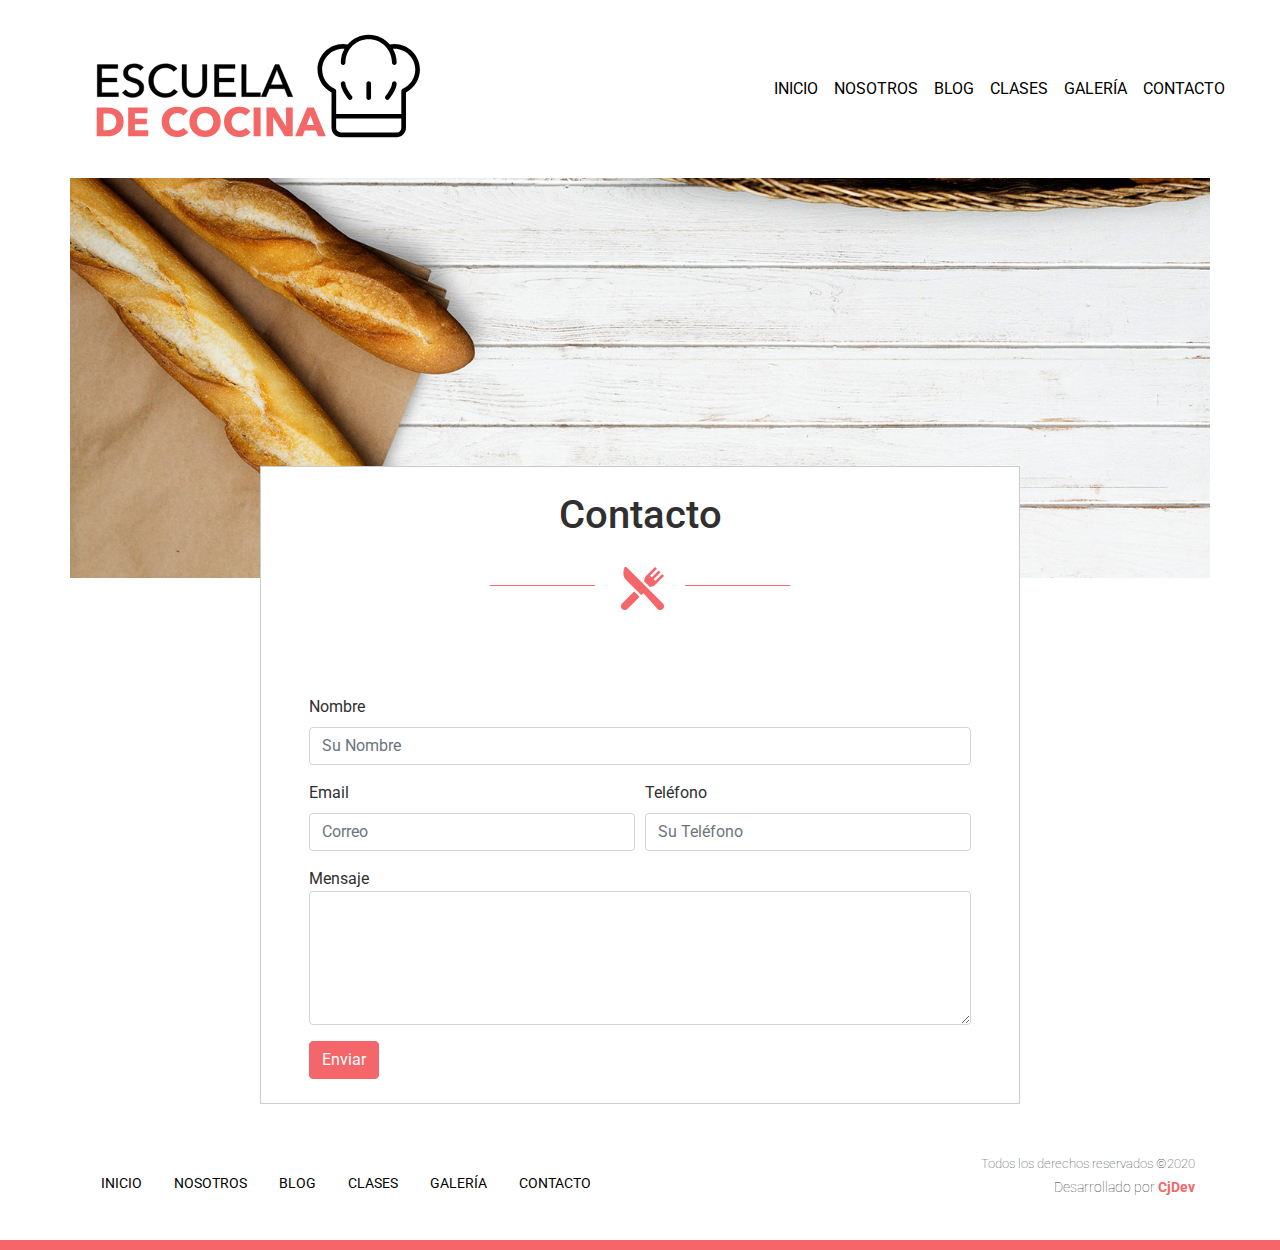
<file: contacto.html>
<!DOCTYPE html>
<html lang="es">

<head>
    <meta charset="UTF-8">
    <meta name="viewport" content="width=device-width, initial-scale=1.0">
    <!-- Bootstrap -->
    <link rel="stylesheet" href="https://stackpath.bootstrapcdn.com/bootstrap/4.4.1/css/bootstrap.min.css"
        integrity="sha384-Vkoo8x4CGsO3+Hhxv8T/Q5PaXtkKtu6ug5TOeNV6gBiFeWPGFN9MuhOf23Q9Ifjh" crossorigin="anonymous">
    <!-- Fonts -->
    <link href="https://fonts.googleapis.com/css?family=Roboto:100,300,400,700" rel="stylesheet">
    <!-- Custom Styles -->
    <link rel="stylesheet" href="css/styles.css">
    <title>Document</title>
</head>

<body>

    <!-- Header -->
    <header class="container pt-4 pb-0 pb-md-4">
        <div class="row justify-content-between align-items-center">
            <div class="col-md-4">
                <a href="index.html"><img src="img/logo.svg" alt="logo" class="img-fluid"></a>
            </div>
            <div class="col-md-8 col-lg-5">
                <nav class="navbar navbar-expand-md navbar-light bg-faded py-2 py-md-0 mb-4 mb-md-0">

                    <button class="navbar-toggler" type="button" data-toggle="collapse" data-target="#navbar"
                        aria-controls="navbar" aria-expanded="false" aria-label="Toggle navigation">
                        <span class="navbar-toggler-icon"></span>
                    </button>

                    <div class="collapse navbar-collapse" id="navbar">
                        <ul class="navbar-nav mr-auto text-center text-uppercase">
                            <li class="nav-item">
                                <a class="nav-link" href="index.html"> Inicio <span class="sr-only">Inicio</span></a>
                            </li>
                            <li class="nav-item">
                                <a class="nav-link" href="nosotros.html"> Nosotros <span
                                        class="sr-only">Nosotros</span></a>
                            </li>
                            <li class="nav-item">
                                <a class="nav-link" href="blog.html"> Blog <span class="sr-only">Blog</span></a>
                            </li>
                            <li class="nav-item">
                                <a class="nav-link" href="clases.html"> Clases <span class="sr-only">Clases</span></a>
                            </li>
                            <li class="nav-item">
                                <a class="nav-link" href="galeria.html"> Galería <span
                                        class="sr-only">Galería</span></a>
                            </li>
                            <li class="nav-item">
                                <a class="nav-link" href="contacto.html"> Contacto <span
                                        class="sr-only">Contacto</span></a>
                            </li>
                        </ul>
                    </div>
                </nav>
            </div>
        </div>
    </header>

    <!-- Contacto -->
    <div class="contact-img container"></div>
    <section class="container pt-5">
        <div class="row justify-content-center">
            <div class="col-md-8 about py-4 px-5">
                <h1 class="separador text-center">Contacto</h1>

                <!-- form -->
                <form class="pt-5">
                    <div class="form-group">
                        <label for="name">Nombre</label>
                        <input type="text" class="form-control" id="name" placeholder="Su Nombre">
                    </div>
                    <div class="form-row">
                        <div class="form-group col-md-6">
                            <label for="email">Email</label>
                            <input type="email" class="form-control" id="email" placeholder="Correo">
                        </div>
                        <div class="form-group col-md-6">
                            <label for="phone">Teléfono</label>
                            <input type="text" class="form-control" id="phone" placeholder="Su Teléfono">
                        </div>
                    </div>
                    <div class="form-group">
                        <lavel class="message">Mensaje</lavel>
                        <textarea name="message" id="message" class="form-control" rows="5"></textarea>
                    </div>
                    <button type="submit" class="btn btn-primary">Enviar</button>
                </form>
            </div>
        </div>
    </section>

    <!-- Footer -->
    <footer class="footer pb-4 pt-5">
        <div class="container">
            <div class="row justify-content-between align-items-center">
                <div class="col-md-8 mb-4 mb-md-0">
                    <ul class="nav d-flex flex-column flex-md-row text-center text-uppercase">
                        <li class="nav-item">
                            <a class="nav-link" href="index.html"> Inicio <span class="sr-only">Inicio</span></a>
                        </li>
                        <li class="nav-item">
                            <a class="nav-link" href="nosotros.html"> Nosotros <span class="sr-only">Nosotros</span></a>
                        </li>
                        <li class="nav-item">
                            <a class="nav-link" href="blog.html"> blog <span class="sr-only">blog</span></a>
                        </li>
                        <li class="nav-item">
                            <a class="nav-link" href="clases.html"> Clases <span class="sr-only">Clases</span></a>
                        </li>
                        <li class="nav-item">
                            <a class="nav-link" href="galeria.html"> Galería <span class="sr-only">Galería</span></a>
                        </li>
                        <li class="nav-item">
                            <a class="nav-link" href="contacto.html"> Contacto <span class="sr-only">Contacto</span></a>
                        </li>
                    </ul>
                </div>
                <div class="col-md-4">
                    <p class="copy text-right">Todos los derechos reservados &copy;2020<span
                            class="d-block">Desarrollado por <a href="#">CjDev</a></span></p>
                </div>
            </div>
        </div>
    </footer>

    <script src="https://code.jquery.com/jquery-3.4.1.slim.min.js"
        integrity="sha384-J6qa4849blE2+poT4WnyKhv5vZF5SrPo0iEjwBvKU7imGFAV0wwj1yYfoRSJoZ+n"
        crossorigin="anonymous"></script>
    <script src="https://cdn.jsdelivr.net/npm/popper.js@1.16.0/dist/umd/popper.min.js"
        integrity="sha384-Q6E9RHvbIyZFJoft+2mJbHaEWldlvI9IOYy5n3zV9zzTtmI3UksdQRVvoxMfooAo"
        crossorigin="anonymous"></script>
    <script src="https://stackpath.bootstrapcdn.com/bootstrap/4.4.1/js/bootstrap.min.js"
        integrity="sha384-wfSDF2E50Y2D1uUdj0O3uMBJnjuUD4Ih7YwaYd1iqfktj0Uod8GCExl3Og8ifwB6"
        crossorigin="anonymous"></script>
</body>

</html>
</file>
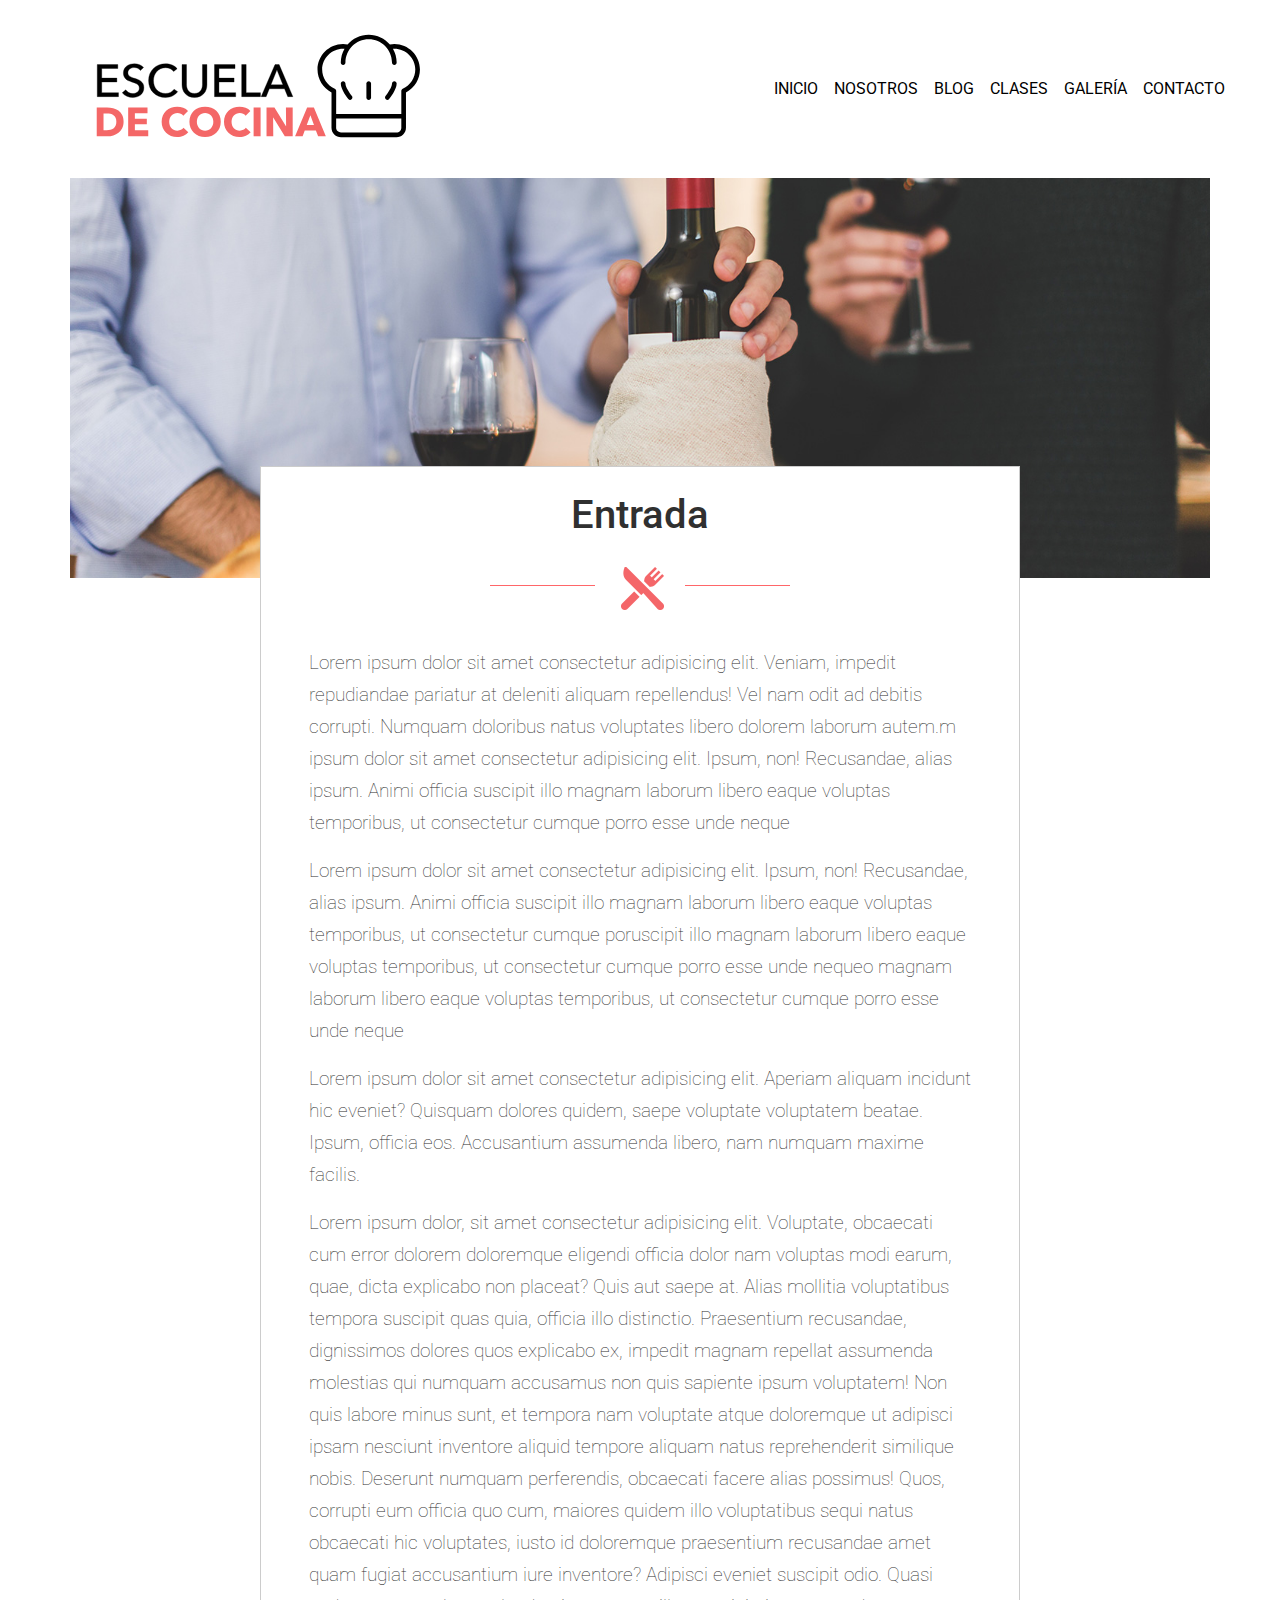
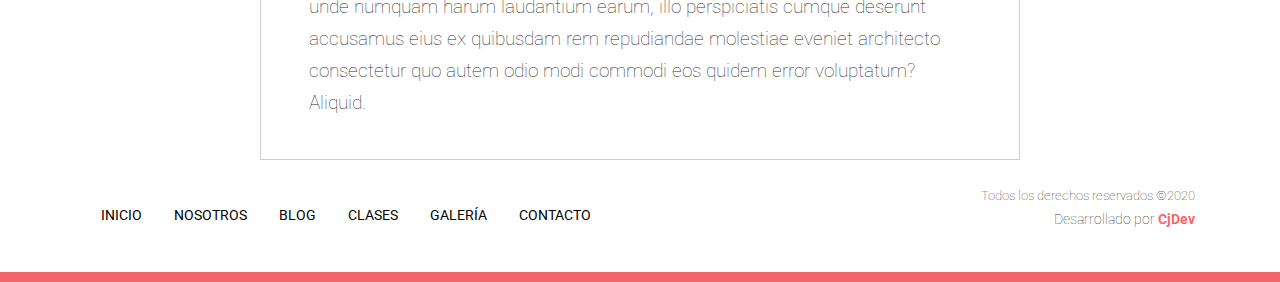
<file: entrada.html>
<!DOCTYPE html>
<html lang="es">

<head>
    <meta charset="UTF-8">
    <meta name="viewport" content="width=device-width, initial-scale=1.0">
    <!-- Bootstrap -->
    <link rel="stylesheet" href="https://stackpath.bootstrapcdn.com/bootstrap/4.4.1/css/bootstrap.min.css"
        integrity="sha384-Vkoo8x4CGsO3+Hhxv8T/Q5PaXtkKtu6ug5TOeNV6gBiFeWPGFN9MuhOf23Q9Ifjh" crossorigin="anonymous">
    <!-- Fonts -->
    <link href="https://fonts.googleapis.com/css?family=Roboto:100,300,400,700" rel="stylesheet">
    <!-- Custom Styles -->
    <link rel="stylesheet" href="css/styles.css">
    <title>Document</title>
</head>

<body>

    <!-- Header -->
    <header class="container pt-4 pb-0 pb-md-4">
        <div class="row justify-content-between align-items-center">
            <div class="col-md-4">
                <a href="index.html"><img src="img/logo.svg" alt="logo" class="img-fluid"></a>
            </div>
            <div class="col-md-8 col-lg-5">
                <nav class="navbar navbar-expand-md navbar-light bg-faded py-2 py-md-0 mb-4 mb-md-0">

                    <button class="navbar-toggler" type="button" data-toggle="collapse" data-target="#navbar"
                        aria-controls="navbar" aria-expanded="false" aria-label="Toggle navigation">
                        <span class="navbar-toggler-icon"></span>
                    </button>

                    <div class="collapse navbar-collapse" id="navbar">
                        <ul class="navbar-nav mr-auto text-center text-uppercase">
                            <li class="nav-item">
                                <a class="nav-link" href="index.html"> Inicio <span class="sr-only">Inicio</span></a>
                            </li>
                            <li class="nav-item">
                                <a class="nav-link" href="nosotros.html"> Nosotros <span class="sr-only">Nosotros</span></a>
                            </li>
                            <li class="nav-item">
                                <a class="nav-link" href="blog.html"> Blog <span class="sr-only">Blog</span></a>
                            </li>
                            <li class="nav-item">
                                <a class="nav-link" href="clases.html"> Clases <span class="sr-only">Clases</span></a>
                            </li>
                            <li class="nav-item">
                                <a class="nav-link" href="galeria.html"> Galería <span class="sr-only">Galería</span></a>
                            </li>
                            <li class="nav-item">
                                <a class="nav-link" href="contacto.html"> Contacto <span class="sr-only">Contacto</span></a>
                            </li>
                        </ul>
                    </div>
                </nav>
            </div>
        </div>
    </header>

    <!-- About -->
    <div class="about-img container"></div>
    <section class="container pt-5">
        <div class="row justify-content-center">
            <div class="col-md-8 about py-4 px-5">
                <h1 class="separador text-center">Entrada</h1>
                <p>Lorem ipsum dolor sit amet consectetur adipisicing elit. Veniam, impedit repudiandae pariatur at deleniti aliquam repellendus! Vel nam odit ad debitis corrupti. Numquam doloribus natus voluptates libero dolorem laborum autem.m ipsum dolor sit amet consectetur adipisicing elit. Ipsum, non! Recusandae, alias ipsum. Animi officia suscipit illo magnam laborum libero eaque voluptas temporibus, ut consectetur cumque porro esse unde neque</p>
                <p>Lorem ipsum dolor sit amet consectetur adipisicing elit. Ipsum, non! Recusandae, alias ipsum. Animi officia suscipit illo magnam laborum libero eaque voluptas temporibus, ut consectetur cumque poruscipit illo magnam laborum libero eaque voluptas temporibus, ut consectetur cumque porro esse unde nequeo magnam laborum libero eaque voluptas temporibus, ut consectetur cumque porro esse unde neque</p>
                <p>Lorem ipsum dolor sit amet consectetur adipisicing elit. Aperiam aliquam incidunt hic eveniet? Quisquam dolores quidem, saepe voluptate voluptatem beatae. Ipsum, officia eos. Accusantium assumenda libero, nam numquam maxime facilis.</p>
                <p>Lorem ipsum dolor, sit amet consectetur adipisicing elit. Voluptate, obcaecati cum error dolorem doloremque eligendi officia dolor nam voluptas modi earum, quae, dicta explicabo non placeat? Quis aut saepe at.
                Alias mollitia voluptatibus tempora suscipit quas quia, officia illo distinctio. Praesentium recusandae, dignissimos dolores quos explicabo ex, impedit magnam repellat assumenda molestias qui numquam accusamus non quis sapiente ipsum voluptatem!
                Non quis labore minus sunt, et tempora nam voluptate atque doloremque ut adipisci ipsam nesciunt inventore aliquid tempore aliquam natus reprehenderit similique nobis. Deserunt numquam perferendis, obcaecati facere alias possimus!
                Quos, corrupti eum officia quo cum, maiores quidem illo voluptatibus sequi natus obcaecati hic voluptates, iusto id doloremque praesentium recusandae amet quam fugiat accusantium iure inventore? Adipisci eveniet suscipit odio.
                Quasi unde numquam harum laudantium earum, illo perspiciatis cumque deserunt accusamus eius ex quibusdam rem repudiandae molestiae eveniet architecto consectetur quo autem odio modi commodi eos quidem error voluptatum? Aliquid.</p>
            </div>
        </div>
    </section>

    <!-- Footer -->
    <footer class="footer py-4">
        <div class="container">
            <div class="row justify-content-between align-items-center">
                <div class="col-md-8 mb-4 mb-md-0">
                    <ul class="nav d-flex flex-column flex-md-row text-center text-uppercase">
                        <li class="nav-item">
                            <a class="nav-link" href="index.html"> Inicio <span class="sr-only">Inicio</span></a>
                        </li>
                        <li class="nav-item">
                            <a class="nav-link" href="nosotros.html"> Nosotros <span class="sr-only">Nosotros</span></a>
                        </li>
                        <li class="nav-item">
                            <a class="nav-link" href="blog.html"> blog <span class="sr-only">blog</span></a>
                        </li>
                        <li class="nav-item">
                            <a class="nav-link" href="clases.html"> Clases <span class="sr-only">Clases</span></a>
                        </li>
                        <li class="nav-item">
                            <a class="nav-link" href="galeria.html"> Galería <span class="sr-only">Galería</span></a>
                        </li>
                        <li class="nav-item">
                            <a class="nav-link" href="contacto.html"> Contacto <span class="sr-only">Contacto</span></a>
                        </li>
                    </ul>
                </div>
                <div class="col-md-4">
                    <p class="copy text-right">Todos los derechos reservados &copy;2020<span class="d-block">Desarrollado por <a href="#">CjDev</a></span></p>
                </div>
            </div>
        </div>
    </footer>

    <script src="https://code.jquery.com/jquery-3.4.1.slim.min.js"
        integrity="sha384-J6qa4849blE2+poT4WnyKhv5vZF5SrPo0iEjwBvKU7imGFAV0wwj1yYfoRSJoZ+n"
        crossorigin="anonymous"></script>
    <script src="https://cdn.jsdelivr.net/npm/popper.js@1.16.0/dist/umd/popper.min.js"
        integrity="sha384-Q6E9RHvbIyZFJoft+2mJbHaEWldlvI9IOYy5n3zV9zzTtmI3UksdQRVvoxMfooAo"
        crossorigin="anonymous"></script>
    <script src="https://stackpath.bootstrapcdn.com/bootstrap/4.4.1/js/bootstrap.min.js"
        integrity="sha384-wfSDF2E50Y2D1uUdj0O3uMBJnjuUD4Ih7YwaYd1iqfktj0Uod8GCExl3Og8ifwB6"
        crossorigin="anonymous"></script>
</body>

</html>
</file>
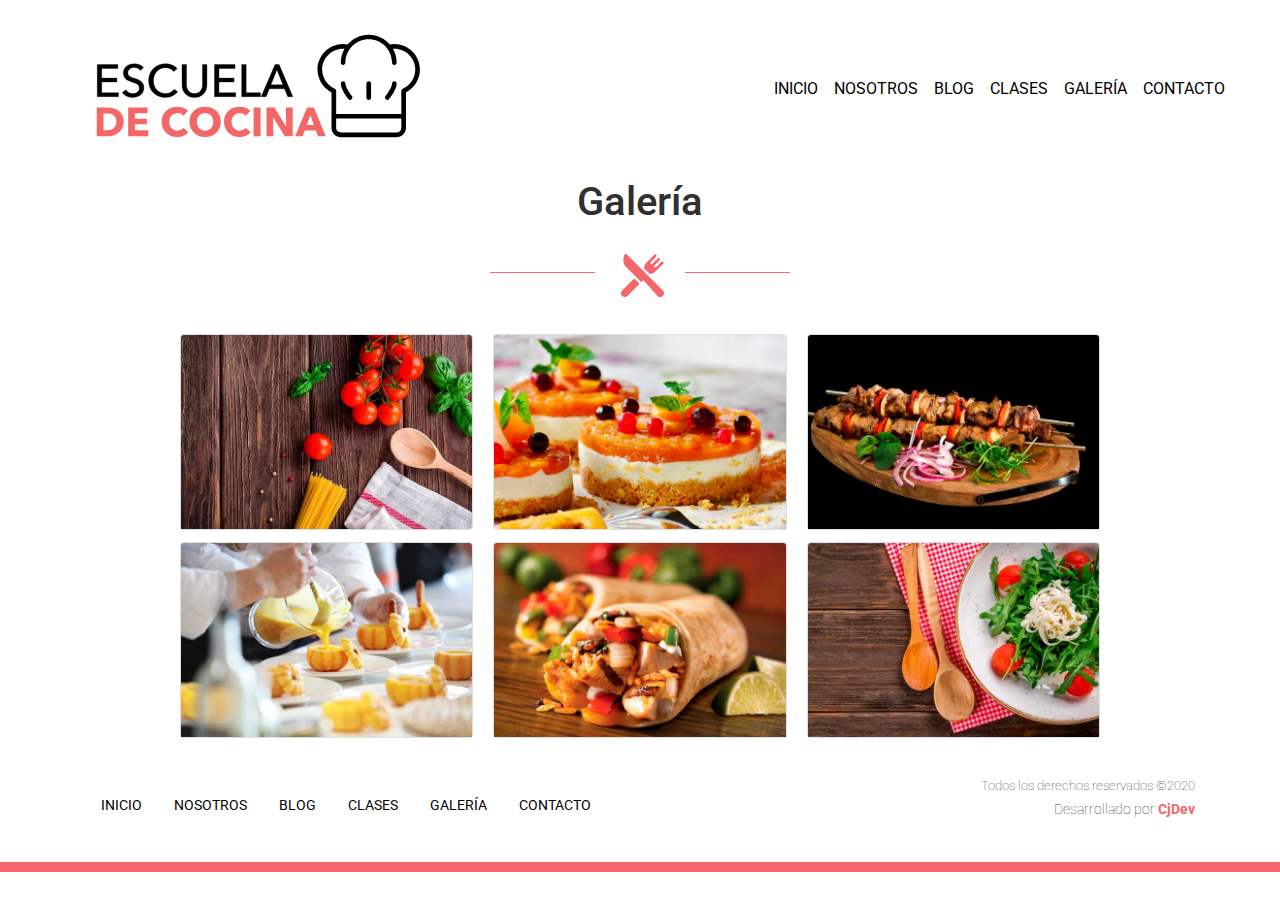
<file: galeria.html>
<!DOCTYPE html>
<html lang="es">

<head>
    <meta charset="UTF-8">
    <meta name="viewport" content="width=device-width, initial-scale=1.0">
    <!-- Bootstrap -->
    <link rel="stylesheet" href="https://stackpath.bootstrapcdn.com/bootstrap/4.4.1/css/bootstrap.min.css"
        integrity="sha384-Vkoo8x4CGsO3+Hhxv8T/Q5PaXtkKtu6ug5TOeNV6gBiFeWPGFN9MuhOf23Q9Ifjh" crossorigin="anonymous">
    <!-- Fonts -->
    <link href="https://fonts.googleapis.com/css?family=Roboto:100,300,400,700" rel="stylesheet">
    <!-- Custom Styles -->
    <link rel="stylesheet" href="css/styles.css">
    <title>Document</title>
</head>

<body>

    <!-- Header -->
    <header class="container pt-4 pb-0 pb-md-4">
        <div class="row justify-content-between align-items-center">
            <div class="col-md-4">
                <a href="index.html"><img src="img/logo.svg" alt="logo" class="img-fluid"></a>
            </div>
            <div class="col-md-8 col-lg-5">
                <nav class="navbar navbar-expand-md navbar-light bg-faded py-2 py-md-0 mb-4 mb-md-0">

                    <button class="navbar-toggler" type="button" data-toggle="collapse" data-target="#navbar"
                        aria-controls="navbar" aria-expanded="false" aria-label="Toggle navigation">
                        <span class="navbar-toggler-icon"></span>
                    </button>

                    <div class="collapse navbar-collapse" id="navbar">
                        <ul class="navbar-nav mr-auto text-center text-uppercase">
                            <li class="nav-item">
                                <a class="nav-link" href="index.html"> Inicio <span class="sr-only">Inicio</span></a>
                            </li>
                            <li class="nav-item">
                                <a class="nav-link" href="nosotros.html"> Nosotros <span
                                        class="sr-only">Nosotros</span></a>
                            </li>
                            <li class="nav-item">
                                <a class="nav-link" href="Blog.html"> Blog <span class="sr-only">Blog</span></a>
                            </li>
                            <li class="nav-item">
                                <a class="nav-link" href="clases.html"> Clases <span class="sr-only">Clases</span></a>
                            </li>
                            <li class="nav-item">
                                <a class="nav-link" href="galeria.html"> Galería <span
                                        class="sr-only">Galería</span></a>
                            </li>
                            <li class="nav-item">
                                <a class="nav-link" href="contacto.html"> Contacto <span
                                        class="sr-only">Contacto</span></a>
                            </li>
                        </ul>
                    </div>
                </nav>
            </div>
        </div>
    </header>

    <!-- Galeria -->
    <div class="container galery">
        <h1 class="separador text-center">Galería</h1>
        <div class="row justify-content-center">
            <div class="col-md-10">

                <div class="card-columns">
                    <div class="card">
                        <!-- Button trigger modal -->
                        <a href="#" data-toggle="modal" data-target="#modal1">
                            <img src="img/clase1.jpg" class="card-img-top img-fluid" alt="...">
                        </a>
                        <!-- Modal -->
                        <div class="modal fade" id="modal1" tabindex="-1" role="dialog" aria-labelledby="modal1"
                            aria-hidden="true">
                            <div class="modal-dialog modal-dialog-scrollable modal-dialog-centered modal-lg">
                                <div class="modal-content">
                                    <img src="img/clase1.jpg" alt="imagen clase1">
                                </div>
                            </div>
                        </div>
                    </div>

                    <div class="card">
                        <!-- Button trigger modal -->
                        <a href="#" data-toggle="modal" data-target="#modal2">
                            <img src="img/clase2.jpg" class="card-img-top img-fluid" alt="...">
                        </a>
                        <!-- Modal -->
                        <div class="modal fade" id="modal2" tabindex="-1" role="dialog" aria-labelledby="modal2"
                            aria-hidden="true">
                            <div class="modal-dialog modal-dialog-scrollable modal-dialog-centered modal-lg">
                                <div class="modal-content">
                                    <img src="img/clase2.jpg" alt="imagen clase2">
                                </div>
                            </div>
                        </div>
                    </div>

                    <div class="card">
                        <!-- Button trigger modal -->
                        <a href="#" data-toggle="modal" data-target="#modal3">
                            <img src="img/clase3.jpg" class="card-img-top img-fluid" alt="...">
                        </a>
                        <!-- Modal -->
                        <div class="modal fade" id="modal3" tabindex="-1" role="dialog" aria-labelledby="modal3"
                            aria-hidden="true">
                            <div class="modal-dialog modal-dialog-scrollable modal-dialog-centered modal-lg">
                                <div class="modal-content">
                                    <img src="img/clase3.jpg" alt="imagen clase3">
                                </div>
                            </div>
                        </div>
                    </div>

                    <div class="card">
                        <!-- Button trigger modal -->
                        <a href="#" data-toggle="modal" data-target="#modal4">
                            <img src="img/clase4.jpg" class="card-img-top img-fluid" alt="...">
                        </a>
                        <!-- Modal -->
                        <div class="modal fade" id="modal4" tabindex="-1" role="dialog" aria-labelledby="modal4"
                            aria-hidden="true">
                            <div class="modal-dialog modal-dialog-scrollable modal-dialog-centered modal-lg">
                                <div class="modal-content">
                                    <img src="img/clase4.jpg" alt="imagen clase4">
                                </div>
                            </div>
                        </div>
                    </div>

                    <div class="card">
                        <!-- Button trigger modal -->
                        <a href="#" data-toggle="modal" data-target="#modal5">
                            <img src="img/clase5.jpg" class="card-img-top img-fluid" alt="...">
                        </a>
                        <!-- Modal -->
                        <div class="modal fade" id="modal5" tabindex="-1" role="dialog" aria-labelledby="modal5"
                            aria-hidden="true">
                            <div class="modal-dialog modal-dialog-scrollable modal-dialog-centered modal-lg">
                                <div class="modal-content">
                                    <img src="img/clase5.jpg" alt="imagen clase5">
                                </div>
                            </div>
                        </div>
                    </div>

                    <div class="card">
                        <!-- Button trigger modal -->
                        <a href="#" data-toggle="modal" data-target="#modal6">
                            <img src="img/clase6.jpg" class="card-img-top img-fluid" alt="...">
                        </a>
                        <!-- Modal -->
                        <div class="modal fade" id="modal6" tabindex="-1" role="dialog" aria-labelledby="modal6"
                            aria-hidden="true">
                            <div class="modal-dialog modal-dialog-scrollable modal-dialog-centered modal-lg">
                                <div class="modal-content">
                                    <img src="img/clase6.jpg" alt="imagen clase6">
                                </div>
                            </div>
                        </div>
                    </div>

                </div>

            </div>
        </div>
    </div>

    <!-- Footer -->
    <footer class="footer py-4">
        <div class="container">
            <div class="row justify-content-between align-items-center">
                <div class="col-md-8 mb-4 mb-md-0">
                    <ul class="nav d-flex flex-column flex-md-row text-center text-uppercase">
                        <li class="nav-item">
                            <a class="nav-link" href="index.html"> Inicio <span class="sr-only">Inicio</span></a>
                        </li>
                        <li class="nav-item">
                            <a class="nav-link" href="nosotros.html"> Nosotros <span class="sr-only">Nosotros</span></a>
                        </li>
                        <li class="nav-item">
                            <a class="nav-link" href="blog.html"> blog <span class="sr-only">blog</span></a>
                        </li>
                        <li class="nav-item">
                            <a class="nav-link" href="clases.html"> Clases <span class="sr-only">Clases</span></a>
                        </li>
                        <li class="nav-item">
                            <a class="nav-link" href="galeria.html"> Galería <span class="sr-only">Galería</span></a>
                        </li>
                        <li class="nav-item">
                            <a class="nav-link" href="contacto.html"> Contacto <span class="sr-only">Contacto</span></a>
                        </li>
                    </ul>
                </div>
                <div class="col-md-4">
                    <p class="copy text-right">Todos los derechos reservados &copy;2020<span
                            class="d-block">Desarrollado por <a href="#">CjDev</a></span></p>
                </div>
            </div>
        </div>
    </footer>

    <script src="https://code.jquery.com/jquery-3.4.1.slim.min.js"
        integrity="sha384-J6qa4849blE2+poT4WnyKhv5vZF5SrPo0iEjwBvKU7imGFAV0wwj1yYfoRSJoZ+n"
        crossorigin="anonymous"></script>
    <script src="https://cdn.jsdelivr.net/npm/popper.js@1.16.0/dist/umd/popper.min.js"
        integrity="sha384-Q6E9RHvbIyZFJoft+2mJbHaEWldlvI9IOYy5n3zV9zzTtmI3UksdQRVvoxMfooAo"
        crossorigin="anonymous"></script>
    <script src="https://stackpath.bootstrapcdn.com/bootstrap/4.4.1/js/bootstrap.min.js"
        integrity="sha384-wfSDF2E50Y2D1uUdj0O3uMBJnjuUD4Ih7YwaYd1iqfktj0Uod8GCExl3Og8ifwB6"
        crossorigin="anonymous"></script>
</body>

</html>
</file>
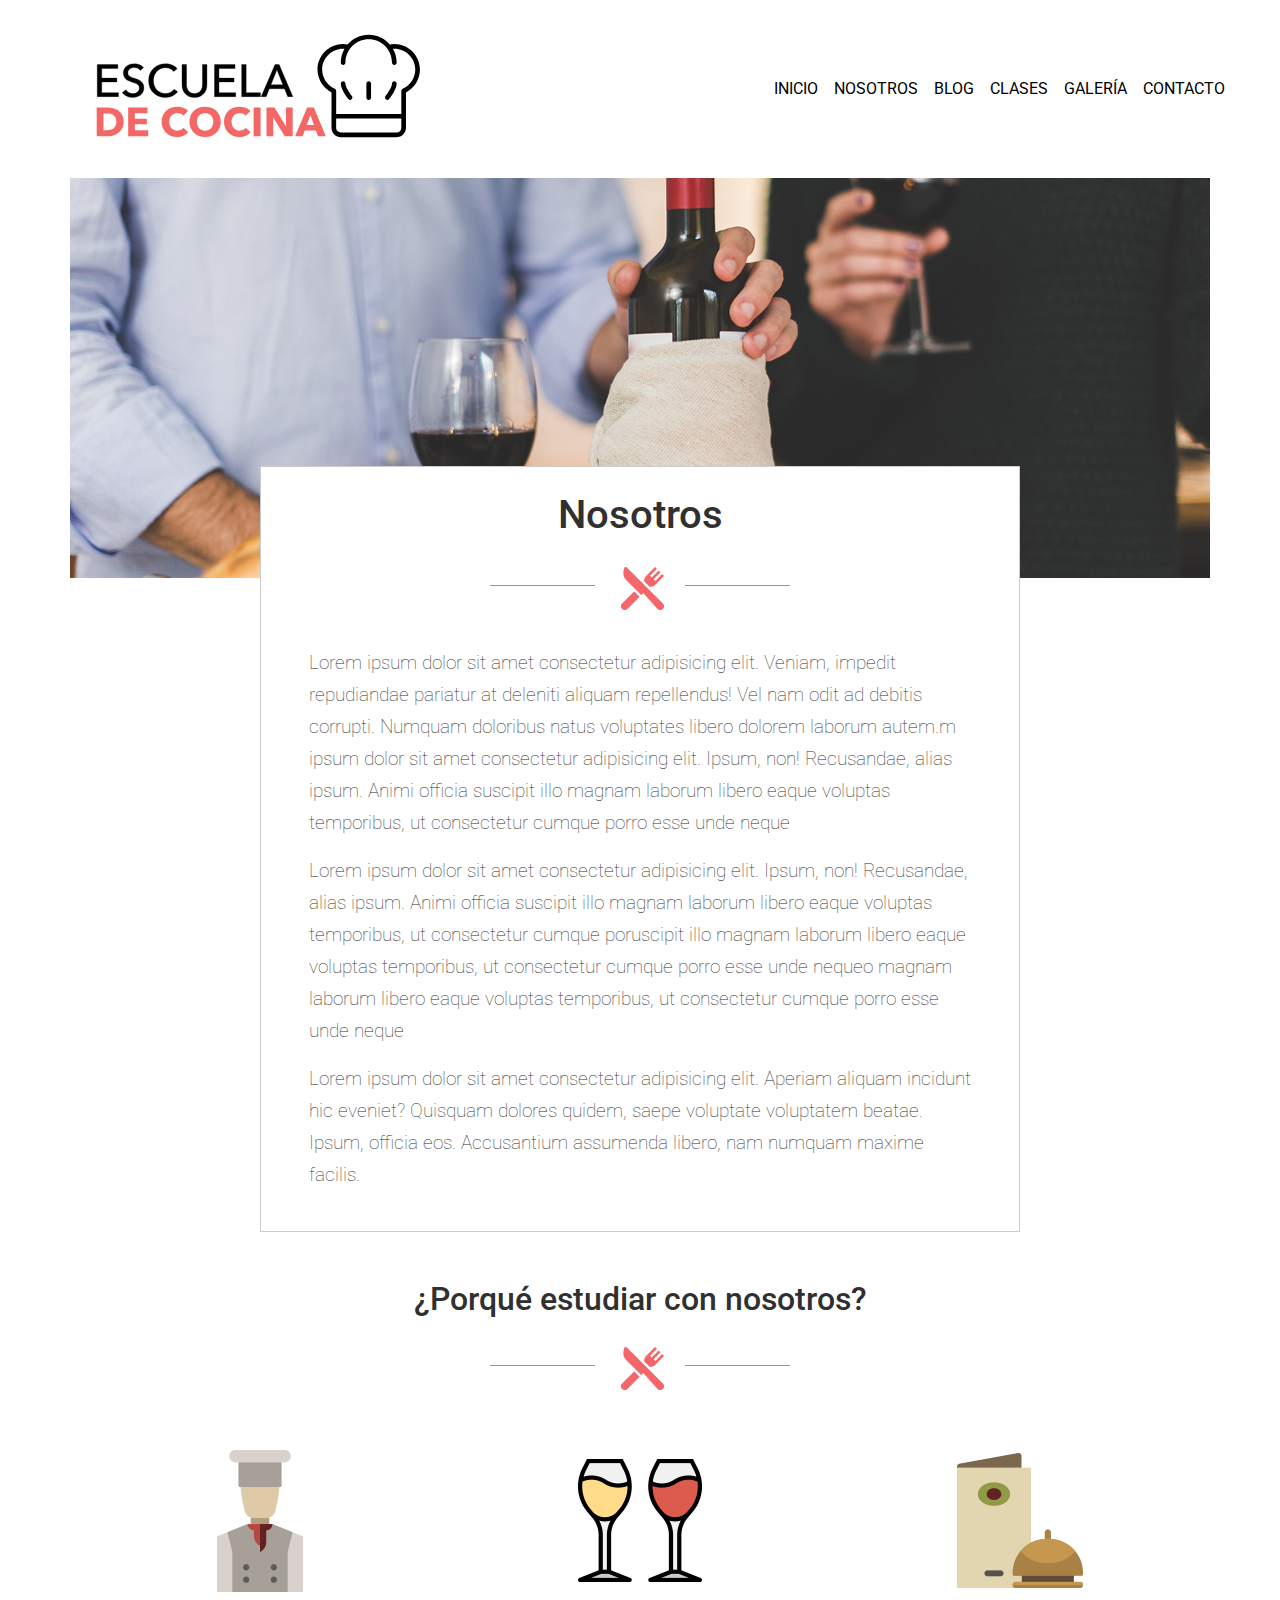
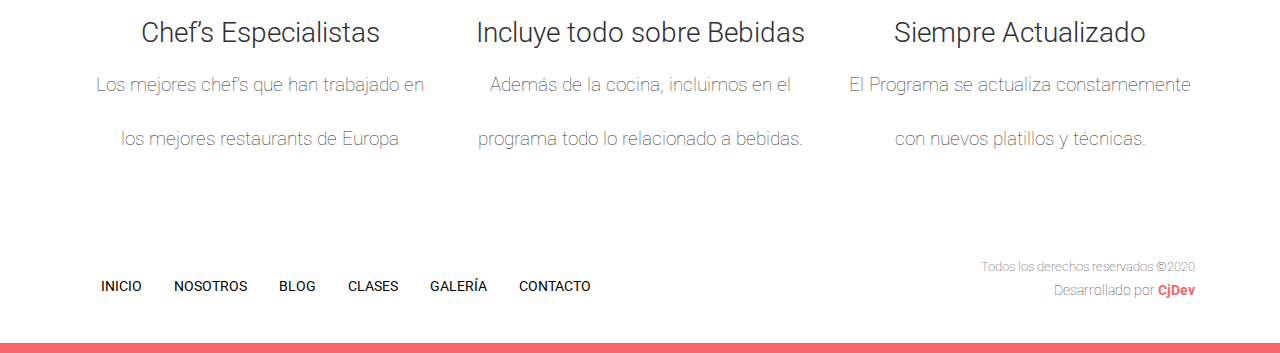
<file: nosotros.html>
<!DOCTYPE html>
<html lang="es">

<head>
    <meta charset="UTF-8">
    <meta name="viewport" content="width=device-width, initial-scale=1.0">
    <!-- Bootstrap -->
    <link rel="stylesheet" href="https://stackpath.bootstrapcdn.com/bootstrap/4.4.1/css/bootstrap.min.css"
        integrity="sha384-Vkoo8x4CGsO3+Hhxv8T/Q5PaXtkKtu6ug5TOeNV6gBiFeWPGFN9MuhOf23Q9Ifjh" crossorigin="anonymous">
    <!-- Fonts -->
    <link href="https://fonts.googleapis.com/css?family=Roboto:100,300,400,700" rel="stylesheet">
    <!-- Custom Styles -->
    <link rel="stylesheet" href="css/styles.css">
    <title>Document</title>
</head>

<body>

    <!-- Header -->
    <header class="container pt-4 pb-0 pb-md-4">
        <div class="row justify-content-between align-items-center">
            <div class="col-md-4">
                <a href="index.html"><img src="img/logo.svg" alt="logo" class="img-fluid"></a>
            </div>
            <div class="col-md-8 col-lg-5">
                <nav class="navbar navbar-expand-md navbar-light bg-faded py-2 py-md-0 mb-4 mb-md-0">

                    <button class="navbar-toggler" type="button" data-toggle="collapse" data-target="#navbar"
                        aria-controls="navbar" aria-expanded="false" aria-label="Toggle navigation">
                        <span class="navbar-toggler-icon"></span>
                    </button>

                    <div class="collapse navbar-collapse" id="navbar">
                        <ul class="navbar-nav mr-auto text-center text-uppercase">
                            <li class="nav-item">
                                <a class="nav-link" href="index.html"> Inicio <span class="sr-only">Inicio</span></a>
                            </li>
                            <li class="nav-item">
                                <a class="nav-link" href="nosotros.html"> Nosotros <span class="sr-only">Nosotros</span></a>
                            </li>
                            <li class="nav-item">
                                <a class="nav-link" href="Blog.html"> Blog <span class="sr-only">Blog</span></a>
                            </li>
                            <li class="nav-item">
                                <a class="nav-link" href="clases.html"> Clases <span class="sr-only">Clases</span></a>
                            </li>
                            <li class="nav-item">
                                <a class="nav-link" href="galeria.html"> Galería <span class="sr-only">Galería</span></a>
                            </li>
                            <li class="nav-item">
                                <a class="nav-link" href="contacto.html"> Contacto <span class="sr-only">Contacto</span></a>
                            </li>
                        </ul>
                    </div>
                </nav>
            </div>
        </div>
    </header>

    <!-- About -->
    <div class="about-img container"></div>
    <section class="container pt-5">
        <div class="row justify-content-center">
            <div class="col-md-8 about py-4 px-5">
                <h1 class="separador text-center">Nosotros</h1>
                <p>Lorem ipsum dolor sit amet consectetur adipisicing elit. Veniam, impedit repudiandae pariatur at deleniti aliquam repellendus! Vel nam odit ad debitis corrupti. Numquam doloribus natus voluptates libero dolorem laborum autem.m ipsum dolor sit amet consectetur adipisicing elit. Ipsum, non! Recusandae, alias ipsum. Animi officia suscipit illo magnam laborum libero eaque voluptas temporibus, ut consectetur cumque porro esse unde neque</p>
                <p>Lorem ipsum dolor sit amet consectetur adipisicing elit. Ipsum, non! Recusandae, alias ipsum. Animi officia suscipit illo magnam laborum libero eaque voluptas temporibus, ut consectetur cumque poruscipit illo magnam laborum libero eaque voluptas temporibus, ut consectetur cumque porro esse unde nequeo magnam laborum libero eaque voluptas temporibus, ut consectetur cumque porro esse unde neque</p>
                <p>Lorem ipsum dolor sit amet consectetur adipisicing elit. Aperiam aliquam incidunt hic eveniet? Quisquam dolores quidem, saepe voluptate voluptatem beatae. Ipsum, officia eos. Accusantium assumenda libero, nam numquam maxime facilis.</p>
            </div>
        </div>
    </section>

    <!-- about study -->
    <section class="about-study py-5">
        <div class="container text-center">
            <h2 class="separador">¿Porqué estudiar con nosotros?</h2>
            <div class="row pt-4">
                <div class="col-md-4">
                    <img src="img/icono_chef.png" alt="imagende chef" class="img-fluid pb-4">
                    <h3>Chef’s Especialistas</h3>
                    <p>Los mejores chef’s que han trabajado en los mejores restaurants de Europa</p>
                </div>
                <div class="col-md-4">
                    <img src="img/icono_vino.png" alt="imagende chef" class="img-fluid pb-4">
                    <h3>Incluye todo sobre Bebidas</h3>
                    <p>Además de la cocina, incluimos en el programa todo lo relacionado a bebidas.</p>
                </div>
                <div class="col-md-4">
                    <img src="img/icono_menu.png" alt="imagende chef" class="img-fluid pb-4">
                    <h3>Siempre Actualizado</h3>
                    <p>El Programa se actualiza constamemente con nuevos platillos y técnicas.</p>
                </div>
            </div>
        </div>
    </section>

    <!-- Footer -->
    <footer class="footer py-4">
        <div class="container">
            <div class="row justify-content-between align-items-center">
                <div class="col-md-8 mb-4 mb-md-0">
                    <ul class="nav d-flex flex-column flex-md-row text-center text-uppercase">
                        <li class="nav-item">
                            <a class="nav-link" href="index.html"> Inicio <span class="sr-only">Inicio</span></a>
                        </li>
                        <li class="nav-item">
                            <a class="nav-link" href="nosotros.html"> Nosotros <span class="sr-only">Nosotros</span></a>
                        </li>
                        <li class="nav-item">
                            <a class="nav-link" href="blog.html"> blog <span class="sr-only">blog</span></a>
                        </li>
                        <li class="nav-item">
                            <a class="nav-link" href="clases.html"> Clases <span class="sr-only">Clases</span></a>
                        </li>
                        <li class="nav-item">
                            <a class="nav-link" href="galeria.html"> Galería <span class="sr-only">Galería</span></a>
                        </li>
                        <li class="nav-item">
                            <a class="nav-link" href="contacto.html"> Contacto <span class="sr-only">Contacto</span></a>
                        </li>
                    </ul>
                </div>
                <div class="col-md-4">
                    <p class="copy text-right">Todos los derechos reservados &copy;2020<span class="d-block">Desarrollado por <a href="#">CjDev</a></span></p>
                </div>
            </div>
        </div>
    </footer>

    <script src="https://code.jquery.com/jquery-3.4.1.slim.min.js"
        integrity="sha384-J6qa4849blE2+poT4WnyKhv5vZF5SrPo0iEjwBvKU7imGFAV0wwj1yYfoRSJoZ+n"
        crossorigin="anonymous"></script>
    <script src="https://cdn.jsdelivr.net/npm/popper.js@1.16.0/dist/umd/popper.min.js"
        integrity="sha384-Q6E9RHvbIyZFJoft+2mJbHaEWldlvI9IOYy5n3zV9zzTtmI3UksdQRVvoxMfooAo"
        crossorigin="anonymous"></script>
    <script src="https://stackpath.bootstrapcdn.com/bootstrap/4.4.1/js/bootstrap.min.js"
        integrity="sha384-wfSDF2E50Y2D1uUdj0O3uMBJnjuUD4Ih7YwaYd1iqfktj0Uod8GCExl3Og8ifwB6"
        crossorigin="anonymous"></script>
</body>

</html>
</file>
<file: css/styles.css>
:root {
    --primario: #f46669;
    --secundario: #c7c57d;
    --gris: #f5f5f5;
}
body {
    font-family: 'Roboto', sans-serif;
    color:#303030;
}
p, h6 {
    font-weight: 100;
    line-height: 3.4rem;
    font-size: 1.2rem;
}


/* Header */
.navbar-light .navbar-nav .nav-link {
    color: #000000;
}

header .navbar {
    border-top: 1px dashed #b4b0b0;
    border-bottom: 1px dashed #b4b0b0;
}

@media (min-width: 768px) {
    header .navbar {
        border: none;
    }
}


/* Imagenes principales */
.bg-primary {
    background-color: #f46669!important;
}

.principal .bg-primary,
.principal .bg-secondary {
    min-height: 30rem;
}

.bg-up {
    background-image: url(../img/principal1.jpg);
    background-position: center center;
    background-repeat: no-repeat;
    background-size: cover;
    min-height: 25rem;
}

@media (min-width: 768px) {
    .bg-up {
        min-height: 45rem;
    }
}

.bg-secondary {
    background-color: #c7c57d!important;
}

.bg-down {
    background-image: url(../img/principal2.jpg);
    background-position: center center;
    background-repeat: no-repeat;
    background-size: cover;
    min-height: 25rem;
}

@media (min-width: 768px) {
    .bg-down {
        min-height: 45rem;
    }
}

.img-up .content {
    border-top: 1px solid #ffffff;
    border-bottom: 1px solid #ffffff;
}

.img-down .content {
    border-top: 1px solid #000000;
    border-bottom: 1px solid #000000;
}

.content p {
    line-height: 2rem;
}

.img-down .bg-down {
    order: 1;
}

@media (min-width: 768px) {
    .img-down .bg-down {
        order: unset;
    }
}


/* About study */
.separador::after {
    content: '';
    display: block;
    height: 100px;
    width: 300px;
    background-image: url(../img/separador.png);
    background-repeat: no-repeat;
    background-position: center center;
    margin: 0 auto;
}

.separador2::after {
    content: '';
    display: block;
    height: 100px;
    width: 200px;
    background-image: url(../img/separador-inverso.png);
    background-repeat: no-repeat;
    background-position: center center;
    margin: 0 auto;
}

.about-study h3 {
    font-weight: 300;
}


/* Clases */
.clases {
    background-color: #f5f5f5;
}

.clases span {
    font-size: 1rem;
    color: #000000;
}

.badge-secondary {
    background-color: #c7c57d!important;
}

.clases .card-title {
    font-size: 1.8rem;
}

.clases .card-subtitle {
    color: #f46669;
    font-weight: 300;
    font-size: 1.2rem;
}

.card p {
    line-height: 2rem;
    font-size: 1rem;
}

.card a {
    color: #f46669;
}


/* Chef */
.chef {
    background-image: url(../img/chef_bg.jpg);
    background-repeat: no-repeat;
    background-position: top center;
    background-size: cover;
}

.chef .img-chef {
    min-height: 30rem;
}

.chef h2 {
    font-weight: 700;
    font-size: 2.5rem;
}

.chef p {
    font-size: 2rem;
}

.btn-primary {
    background-color: #f46669!important;
    border-color: #f46669!important;
}

.btn-primary:hover {
    background-color: #fd4a4d!important;
}


/* Footer */
.footer p {
    line-height: 1.5rem;
    font-size: .8rem;
}

.footer a {
    color: #000000;
    font-size: .9rem;
}

.footer span {
    font-size: .9rem;
}

.footer span a {
    color: #f46669;
    font-weight: 700;
}

.footer {
    border-bottom: 10px solid #f46669;
}


/* About */
.about-img {
    background-image: url(../img/principal1.jpg);
    background-repeat: no-repeat;
    background-position: center center;
    height: 25rem;
    background-size: cover;
}

.about {
    border: 1px solid #ccc;
    margin-top: -10rem;
    background-color: #ffffff;
}

.about p {
    line-height: 2rem;
}

aside h3 {
    font-size: 2rem;
}

.entrada p {
    line-height: 1.5rem;
    color: #000000;
    font-size: 1rem;
}

.meta {
    font-weight: 700;
}

.entrada h2 a,
.entrada .meta span,
.entrada .meta a {
    color: #fd4a4d;
}

.entrada h2 a:hover {
    color: #fd4a4d!important;
}

.blockquote blockquote {
    border-left: 3px solid #f46669;
    font-size: 1.5rem;
    font-style: italic;
    font-weight: 100;
}

.new a {
    color: #000000;
}

.new a:hover {
    background-color: #96922f!important;
}

.new p {
    color: #f46669;
    font-weight: 400;
}

.new .card-title {
    font-size: 1.2rem;
    color: #000000;
}

aside li {
    list-style: none;
}

.bg-class {
    background-color: #ffffff;
}


/* Contacto */
.contact-img {
    background-image: url(../img/principal2.jpg);
    background-repeat: no-repeat;
    background-position: center center;
    height: 25rem;
    background-size: cover;
}


/* Clase */
.class-img {
    background-image: url(../img/clase1.jpg);
    background-repeat: no-repeat;
    background-position: center center;
    height: 25rem;
    background-size: cover;
}

.list-group-item-primary {
    background-color: #fd4a4d!important;
}

.list-group-item-secondary {
    background-color: #c7c57d;
}

.instructor h3 {
    color: #f46669;
    font-weight: 300;
}

.instructor p {
    line-height: 2rem;
    font-size: 1.2rem;
}

.instructor img {
    height: 18rem;
    border-radius: 50%;
}

.instructor h4 {
    font-size: 2rem;
}
</file>
